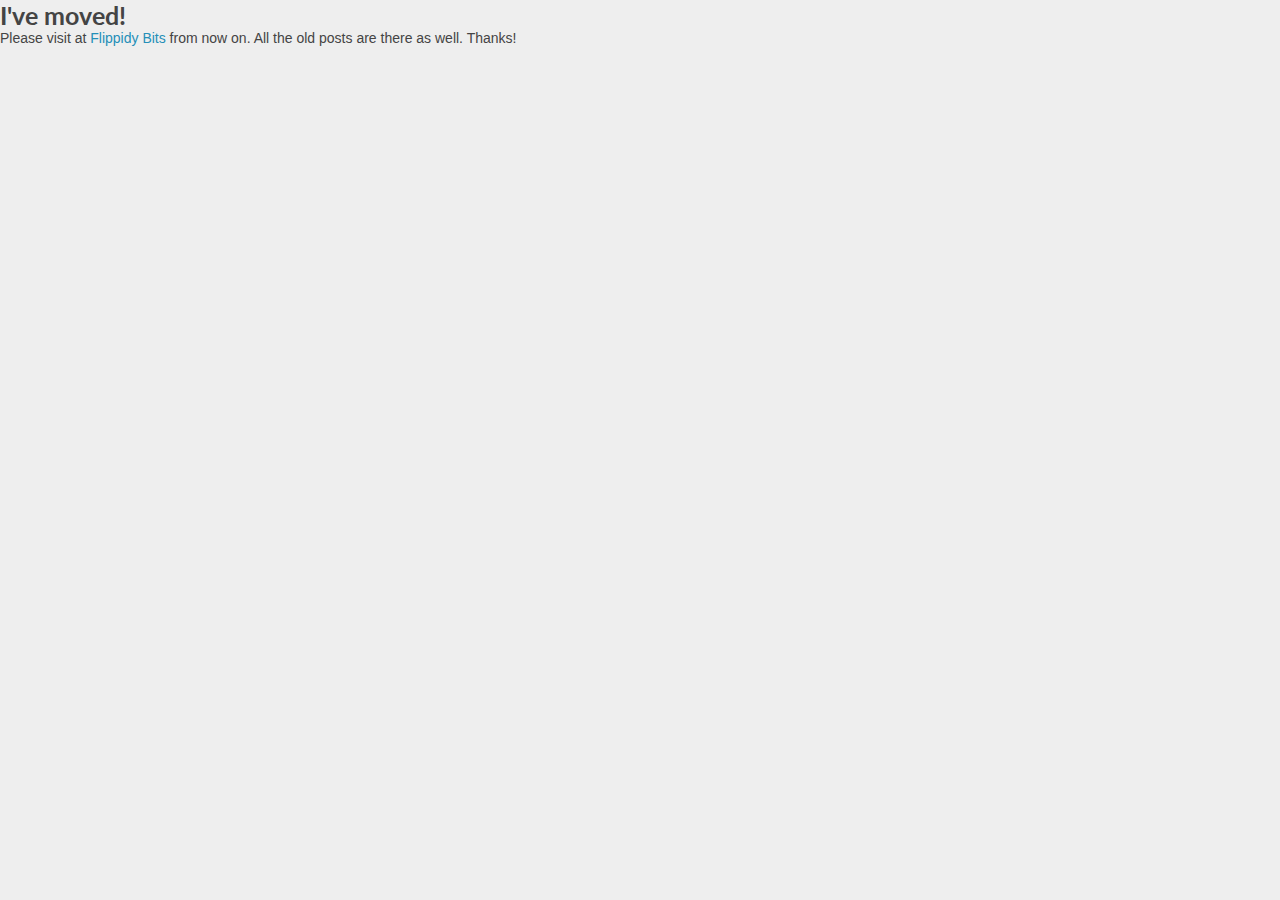
<file: index.html>
<!DOCTYPE HTML>
<html>
<head>
  <meta charset="utf-8">
  
  <title>Flippidy Bits</title>
  <meta name="author" content="Aaron Smith">
  
  
  <meta name="viewport" content="width=device-width, initial-scale=1, maximum-scale=1">

  
  <meta property="og:site_name" content="Flippidy Bits"/>

  
    <meta property="og:image" content="undefined"/>
  

  <link href="/favicon.png" rel="icon">
  <link rel="alternate" href="/atom.xml" title="Flippidy Bits" type="application/atom+xml">
  <link rel="stylesheet" href="/css/style.css" media="screen" type="text/css">
  <!--[if lt IE 9]><script src="//html5shiv.googlecode.com/svn/trunk/html5.js"></script><![endif]-->
  <script src="//ajax.googleapis.com/ajax/libs/jquery/1.8/jquery.min.js"></script>
  


</head>


<body>
  <h1>I've moved!</h1>
  <p>Please visit at <a href="http://flippidybits.com">Flippidy Bits</a> from now on. All the old posts are there as well. Thanks!</p>
</body>
</html>
</file>
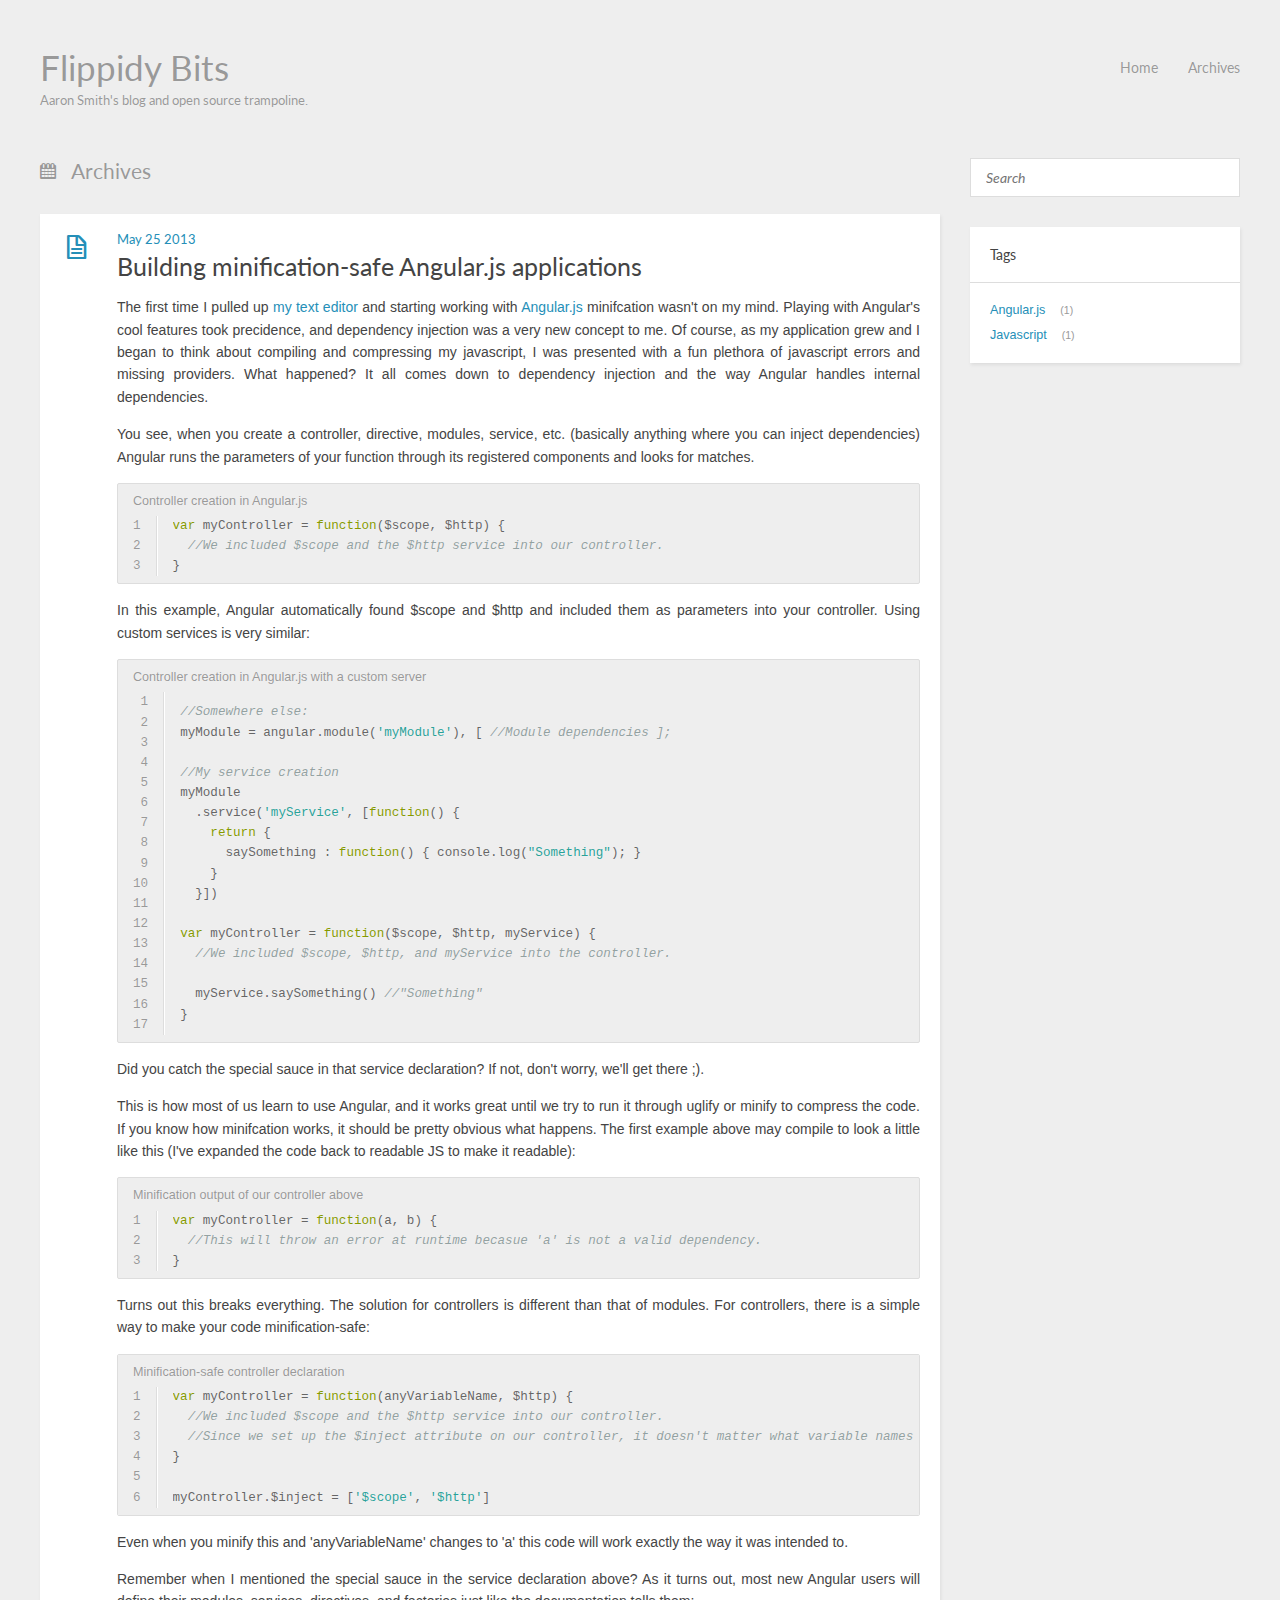
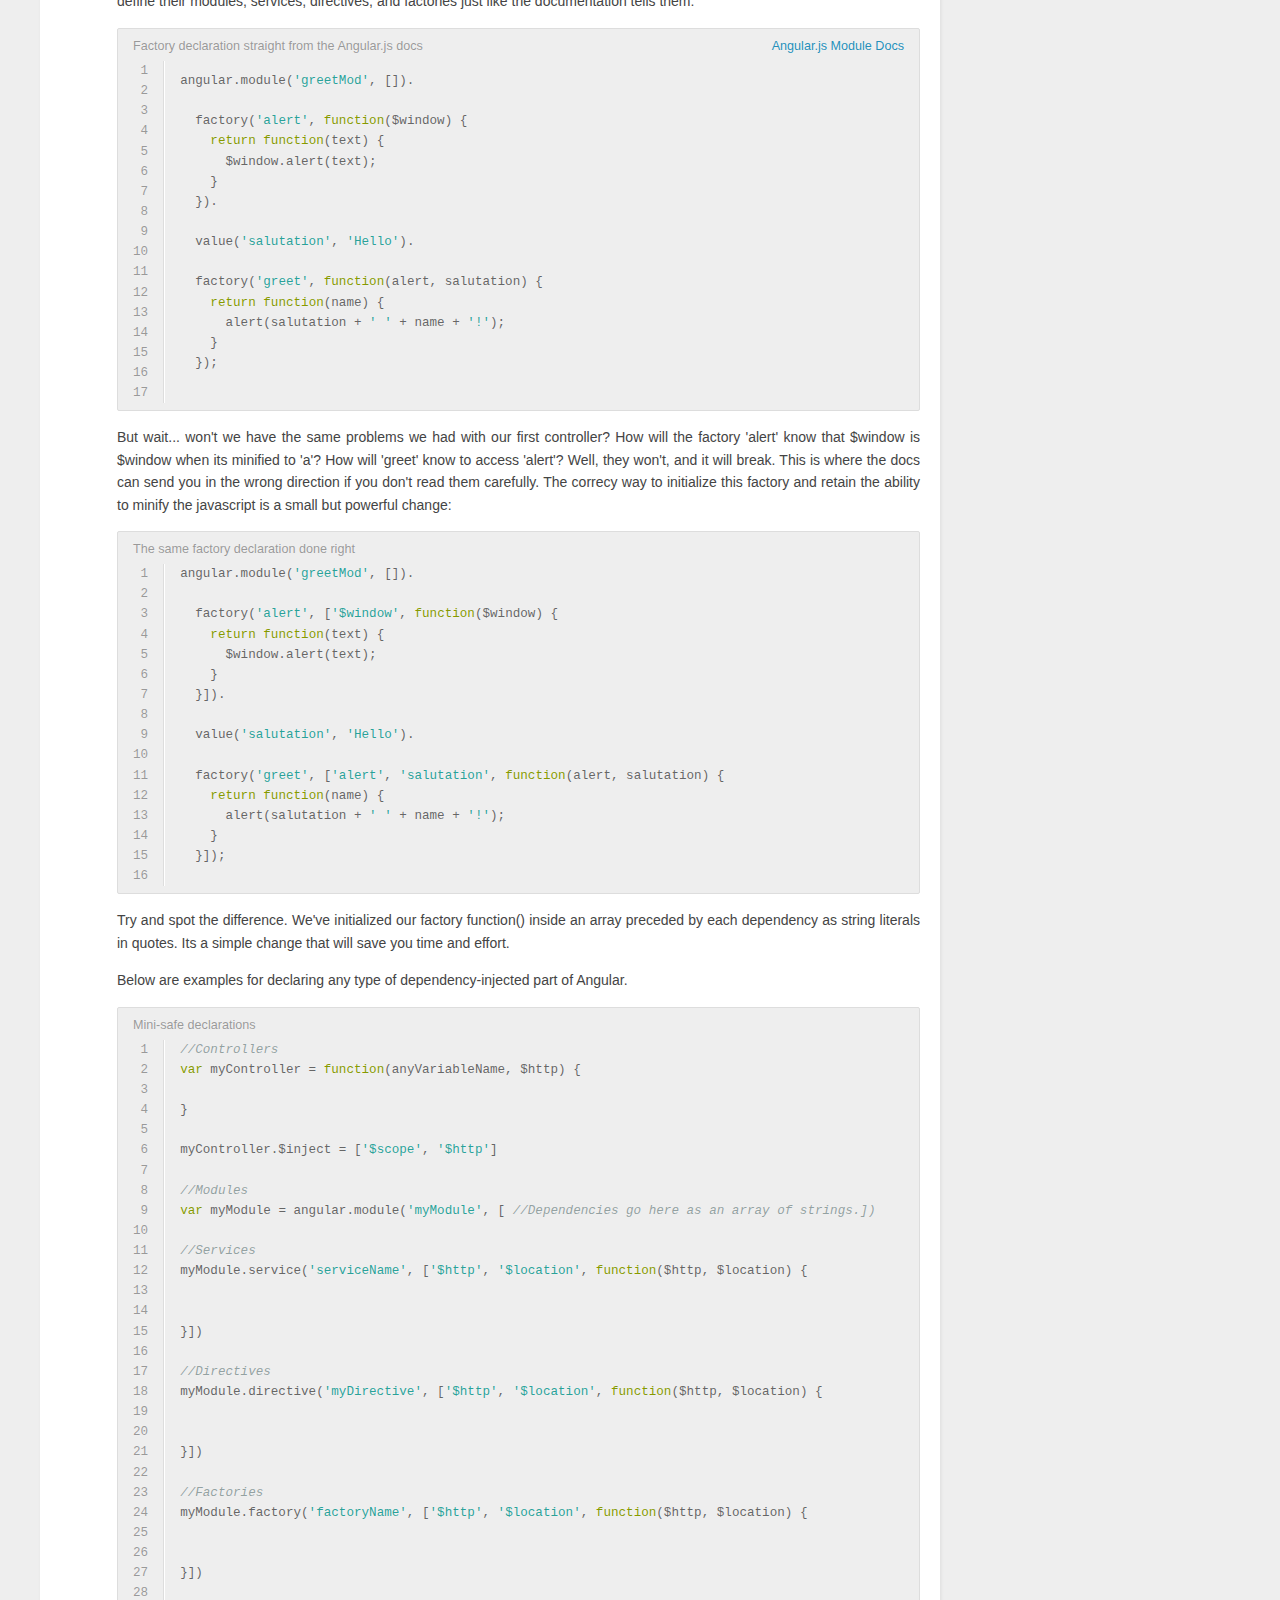
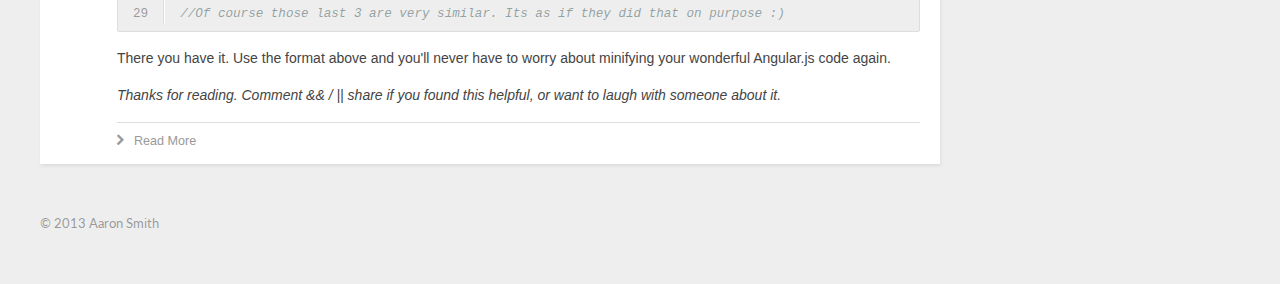
<file: archives/index.html>
<!DOCTYPE HTML>
<html>
<head>
  <meta charset="utf-8">
  
  <title>Archives | Flippidy Bits</title>
  <meta name="author" content="Aaron Smith">
  
  
  <meta name="viewport" content="width=device-width, initial-scale=1, maximum-scale=1">

  
  <meta property="og:site_name" content="Flippidy Bits"/>

  
    <meta property="og:image" content="undefined"/>
  

  <link href="/favicon.png" rel="icon">
  <link rel="alternate" href="/atom.xml" title="Flippidy Bits" type="application/atom+xml">
  <link rel="stylesheet" href="/css/style.css" media="screen" type="text/css">
  <!--[if lt IE 9]><script src="//html5shiv.googlecode.com/svn/trunk/html5.js"></script><![endif]-->
  <script src="//ajax.googleapis.com/ajax/libs/jquery/1.8/jquery.min.js"></script>
  
<script type="text/javascript">
  var _gaq = _gaq || [];
  _gaq.push(['_setAccount', 'UA-41228204-1']);
  _gaq.push(['_trackPageview']);

  (function() {
    var ga = document.createElement('script'); ga.type = 'text/javascript'; ga.async = true;
    ga.src = ('https:' == document.location.protocol ? 'https://ssl' : 'http://www') + '.google-analytics.com/ga.js';
    var s = document.getElementsByTagName('script')[0]; s.parentNode.insertBefore(ga, s);
  })();
</script>

</head>


<body>
  <header id="header" class="inner"><div class="alignleft">
  <h1><a href="/">Flippidy Bits</a></h1>
  <h2><a href="/">Aaron Smith's blog and open source trampoline.</a></h2>
</div>
<nav id="main-nav" class="alignright">
  <ul>
    
      <li><a href="/">Home</a></li>
    
      <li><a href="/archives">Archives</a></li>
    
  </ul>
  <div class="clearfix"></div>
</nav>
<div class="clearfix"></div></header>
  <div id="content" class="inner">
    <div id="main-col" class="alignleft"><div id="wrapper">
<h2 class="archive-title">Archives</h2>


  
    <article class="post">
  
  <div class="post-content">
    <header>
      
        <div class="icon"></div>
        <time datetime="2013-05-26T02:49:54.000Z"><a href="/2013/05/25/building-minification-safe-angular.js-applications/">May 25 2013</a></time>
      
      
  
    <h1 class="title"><a href="/2013/05/25/building-minification-safe-angular.js-applications/">Building minification-safe Angular.js applications</a></h1>
  

    </header>
    <div class="entry">
      
        <p>The first time I pulled up <a href="http://www.sublimetext.com/" title="Sublime Text 2 really is the best text editor out there (sorry vim).">my text editor</a> and starting working with <a href="http://www.angularjs.org" title="Really, a great framework.">Angular.js</a> minifcation wasn&#39;t on my mind. Playing with Angular&#39;s cool features took precidence, and dependency injection was a very new concept to me. Of course, as my application grew and I began to think about compiling and compressing my javascript, I was presented with a fun plethora of javascript errors and missing providers. What happened? It all comes down to dependency injection and the way Angular handles internal dependencies.  </p>
<p>You see, when you create a controller, directive, modules, service, etc. (basically anything where you can inject dependencies) Angular runs the parameters of your function through its registered components and looks for matches.</p>
<figure class="highlight lang-javascript"><figcaption><span>Controller creation in Angular.js </span></figcaption><table><tr><td class="gutter"><pre>1
2
3
</pre></td><td class="code"><pre><span class="keyword">var</span> myController = <span class="keyword">function</span>($scope, $http) {
  <span class="comment">//We included $scope and the $http service into our controller.</span>
}
</pre></td></tr></table></figure>

<p>In this example, Angular automatically found $scope and $http and included them as parameters into your controller. Using custom services is very similar:</p>
<figure class="highlight lang-javascript"><figcaption><span>Controller creation in Angular.js with a custom server </span></figcaption><table><tr><td class="gutter"><pre>1
2
3
4
5
6
7
8
9
10
11
12
13
14
15
16
17
</pre></td><td class="code"><pre>
<span class="comment">//Somewhere else:</span>
myModule = angular.module(<span class="string">'myModule'</span>), [ <span class="comment">//Module dependencies ];</span>

<span class="comment">//My service creation</span>
myModule
  .service(<span class="string">'myService'</span>, [<span class="keyword">function</span>() {
    <span class="keyword">return</span> {
      saySomething : <span class="keyword">function</span>() { console.log(<span class="string">"Something"</span>); }
    }
  }])

<span class="keyword">var</span> myController = <span class="keyword">function</span>($scope, $http, myService) {
  <span class="comment">//We included $scope, $http, and myService into the controller.</span>

  myService.saySomething() <span class="comment">//"Something"</span>
}
</pre></td></tr></table></figure>

<p>Did you catch the special sauce in that service declaration? If not, don&#39;t worry, we&#39;ll get there ;).  </p>
<p>This is how most of us learn to use Angular, and it works great until we try to run it through uglify or minify to compress the code. If you know how minifcation works, it should be pretty obvious what happens. The first example above may compile to look a little like this (I&#39;ve expanded the code back to readable JS to make it readable):</p>
<figure class="highlight lang-javascript"><figcaption><span>Minification output of our controller above </span></figcaption><table><tr><td class="gutter"><pre>1
2
3
</pre></td><td class="code"><pre><span class="keyword">var</span> myController = <span class="keyword">function</span>(a, b) {
  <span class="comment">//This will throw an error at runtime becasue 'a' is not a valid dependency.</span>
}
</pre></td></tr></table></figure>

<p>Turns out this breaks everything. The solution for controllers is different than that of modules. For controllers, there is a simple way to make your code minification-safe:</p>
<figure class="highlight lang-javascript"><figcaption><span>Minification-safe controller declaration </span></figcaption><table><tr><td class="gutter"><pre>1
2
3
4
5
6
</pre></td><td class="code"><pre><span class="keyword">var</span> myController = <span class="keyword">function</span>(anyVariableName, $http) {
  <span class="comment">//We included $scope and the $http service into our controller.</span>
  <span class="comment">//Since we set up the $inject attribute on our controller, it doesn't matter what variable names we use.</span>
}

myController.$inject = [<span class="string">'$scope'</span>, <span class="string">'$http'</span>]
</pre></td></tr></table></figure>

<p>Even when you minify this and &#39;anyVariableName&#39; changes to &#39;a&#39; this code will work exactly the way it was intended to.  </p>
<p>Remember when I mentioned the special sauce in the service declaration above? As it turns out, most new Angular users will define their modules, services, directives, and factories just like the documentation tells them:</p>
<figure class="highlight lang-javascript"><figcaption><span>Factory declaration straight from the Angular.js docs </span><a href="http://docs.angularjs.org/guide/module">Angular.js Module Docs</a></figcaption><table><tr><td class="gutter"><pre>1
2
3
4
5
6
7
8
9
10
11
12
13
14
15
16
17
</pre></td><td class="code"><pre>
angular.module(<span class="string">'greetMod'</span>, []).
 
  factory(<span class="string">'alert'</span>, <span class="keyword">function</span>($window) {
    <span class="keyword">return</span> <span class="keyword">function</span>(text) {
      $window.alert(text);
    }
  }).
 
  value(<span class="string">'salutation'</span>, <span class="string">'Hello'</span>).
 
  factory(<span class="string">'greet'</span>, <span class="keyword">function</span>(alert, salutation) {
    <span class="keyword">return</span> <span class="keyword">function</span>(name) {
      alert(salutation + <span class="string">' '</span> + name + <span class="string">'!'</span>);
    }
  });

</pre></td></tr></table></figure>

<p>But wait... won&#39;t we have the same problems we had with our first controller? How will the factory &#39;alert&#39; know that $window is $window when its minified to &#39;a&#39;? How will &#39;greet&#39; know to access &#39;alert&#39;? Well, they won&#39;t, and it will break. This is where the docs can send you in the wrong direction if you don&#39;t read them carefully. The correcy way to initialize this factory and retain the ability to minify the javascript is a small but powerful change:</p>
<figure class="highlight lang-javascript"><figcaption><span>The same factory declaration done right </span></figcaption><table><tr><td class="gutter"><pre>1
2
3
4
5
6
7
8
9
10
11
12
13
14
15
16
</pre></td><td class="code"><pre>angular.module(<span class="string">'greetMod'</span>, []).
 
  factory(<span class="string">'alert'</span>, [<span class="string">'$window'</span>, <span class="keyword">function</span>($window) {
    <span class="keyword">return</span> <span class="keyword">function</span>(text) {
      $window.alert(text);
    }
  }]).
 
  value(<span class="string">'salutation'</span>, <span class="string">'Hello'</span>).
 
  factory(<span class="string">'greet'</span>, [<span class="string">'alert'</span>, <span class="string">'salutation'</span>, <span class="keyword">function</span>(alert, salutation) {
    <span class="keyword">return</span> <span class="keyword">function</span>(name) {
      alert(salutation + <span class="string">' '</span> + name + <span class="string">'!'</span>);
    }
  }]);

</pre></td></tr></table></figure>

<p>Try and spot the difference. We&#39;ve initialized our factory function() inside an array preceded by each dependency as string literals in quotes. Its a simple change that will save you time and effort.  </p>
<p>Below are examples for declaring any type of dependency-injected part of Angular.</p>
<figure class="highlight lang-javascript"><figcaption><span>Mini-safe declarations </span></figcaption><table><tr><td class="gutter"><pre>1
2
3
4
5
6
7
8
9
10
11
12
13
14
15
16
17
18
19
20
21
22
23
24
25
26
27
28
29
</pre></td><td class="code"><pre><span class="comment">//Controllers</span>
<span class="keyword">var</span> myController = <span class="keyword">function</span>(anyVariableName, $http) {
  
}

myController.$inject = [<span class="string">'$scope'</span>, <span class="string">'$http'</span>]

<span class="comment">//Modules</span>
<span class="keyword">var</span> myModule = angular.module(<span class="string">'myModule'</span>, [ <span class="comment">//Dependencies go here as an array of strings.])</span>

<span class="comment">//Services</span>
myModule.service(<span class="string">'serviceName'</span>, [<span class="string">'$http'</span>, <span class="string">'$location'</span>, <span class="keyword">function</span>($http, $location) {
  

}])

<span class="comment">//Directives</span>
myModule.directive(<span class="string">'myDirective'</span>, [<span class="string">'$http'</span>, <span class="string">'$location'</span>, <span class="keyword">function</span>($http, $location) {
  

}])

<span class="comment">//Factories</span>
myModule.factory(<span class="string">'factoryName'</span>, [<span class="string">'$http'</span>, <span class="string">'$location'</span>, <span class="keyword">function</span>($http, $location) {
  

}])

<span class="comment">//Of course those last 3 are very similar. Its as if they did that on purpose :)</span>
</pre></td></tr></table></figure>

<p>There you have it. Use the format above and you&#39;ll never have to worry about minifying your wonderful Angular.js code again.</p>
<p><i>Thanks for reading. Comment &amp;&amp; / || share if you found this helpful, or want to laugh with someone about it.</i></p>

      
    </div>
    <footer>
      
        
          <div class="alignleft">
            <a href="/2013/05/25/building-minification-safe-angular.js-applications/#more" class="more-link">Read More</a>
          </div>
        
        
      
      <div class="clearfix"></div>
    </footer>
  </div>
</article>


  

  <nav id="pagination">
  
  
  <div class="clearfix"></div>
</nav>
</div></div>
    <aside id="sidebar" class="alignright">
  <div class="search">
  <form action="//google.com/search" method="get" accept-charset="utf-8">
    <input type="search" name="q" results="0" placeholder="Search">
    <input type="hidden" name="q" value="site:yoursite.com">
  </form>
</div>

  

  
<div class="widget tag">
  <h3 class="title">Tags</h3>
  <ul class="entry">
  
    <li><a href="/tags/Angular.js/">Angular.js</a><small>1</small></li>
  
    <li><a href="/tags/Javascript/">Javascript</a><small>1</small></li>
  
  </ul>
</div>


  

</aside>
    <div class="clearfix"></div>
  </div>
  <footer id="footer" class="inner"><div class="alignleft">
  
  &copy; 2013 Aaron Smith
  
</div>
<div class="clearfix"></div></footer>
  <script src="/js/jquery.imagesloaded.min.js"></script>
<script src="/js/gallery.js"></script>


<script type="text/javascript">
var disqus_shortname = 'flippidybits';

(function(){
  var dsq = document.createElement('script');
  dsq.type = 'text/javascript';
  dsq.async = true;
  dsq.src = '//' + disqus_shortname + '.disqus.com/count.js';
  (document.getElementsByTagName('head')[0] || document.getElementsByTagName('body')[0]).appendChild(dsq);
}());
</script>



<link rel="stylesheet" href="/fancybox/jquery.fancybox.css" media="screen" type="text/css">
<script src="/fancybox/jquery.fancybox.pack.js"></script>
<script type="text/javascript">
(function($){
  $('.fancybox').fancybox();
})(jQuery);
</script>

</body>
</html>
</file>
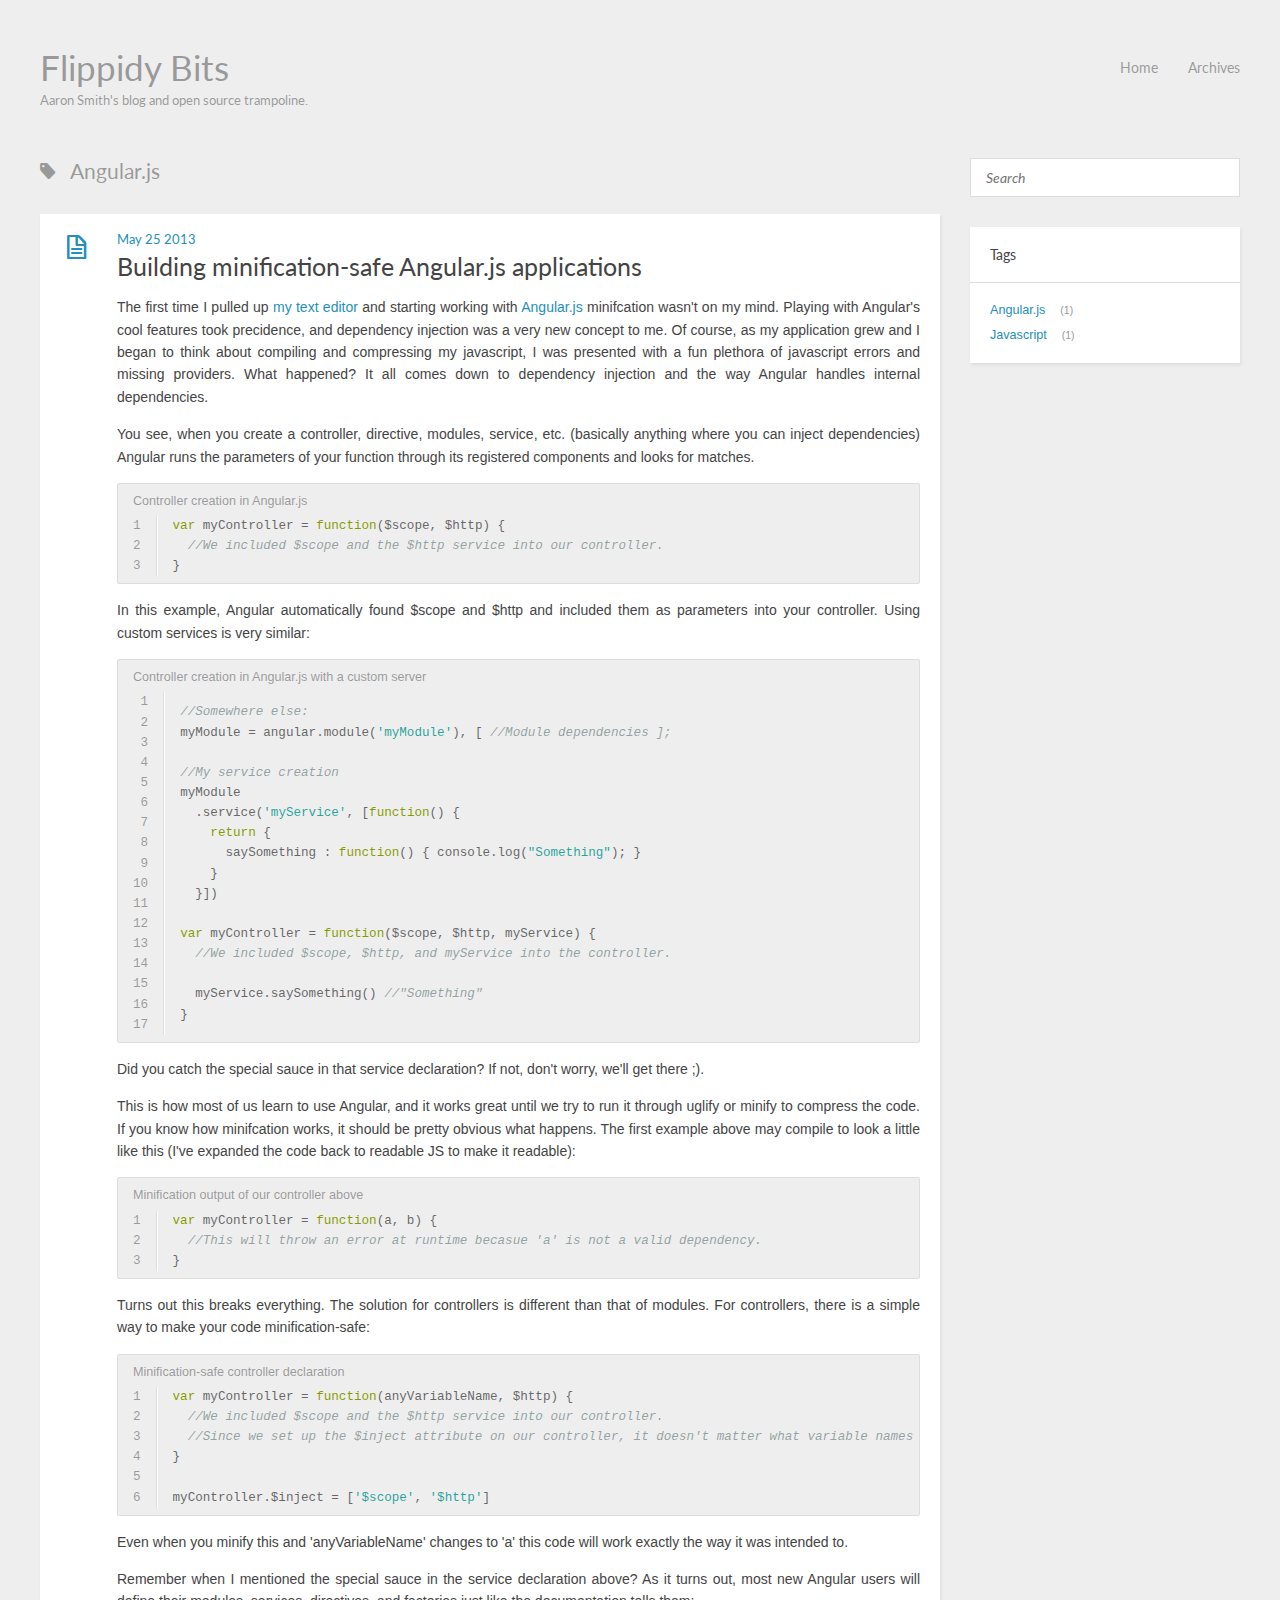
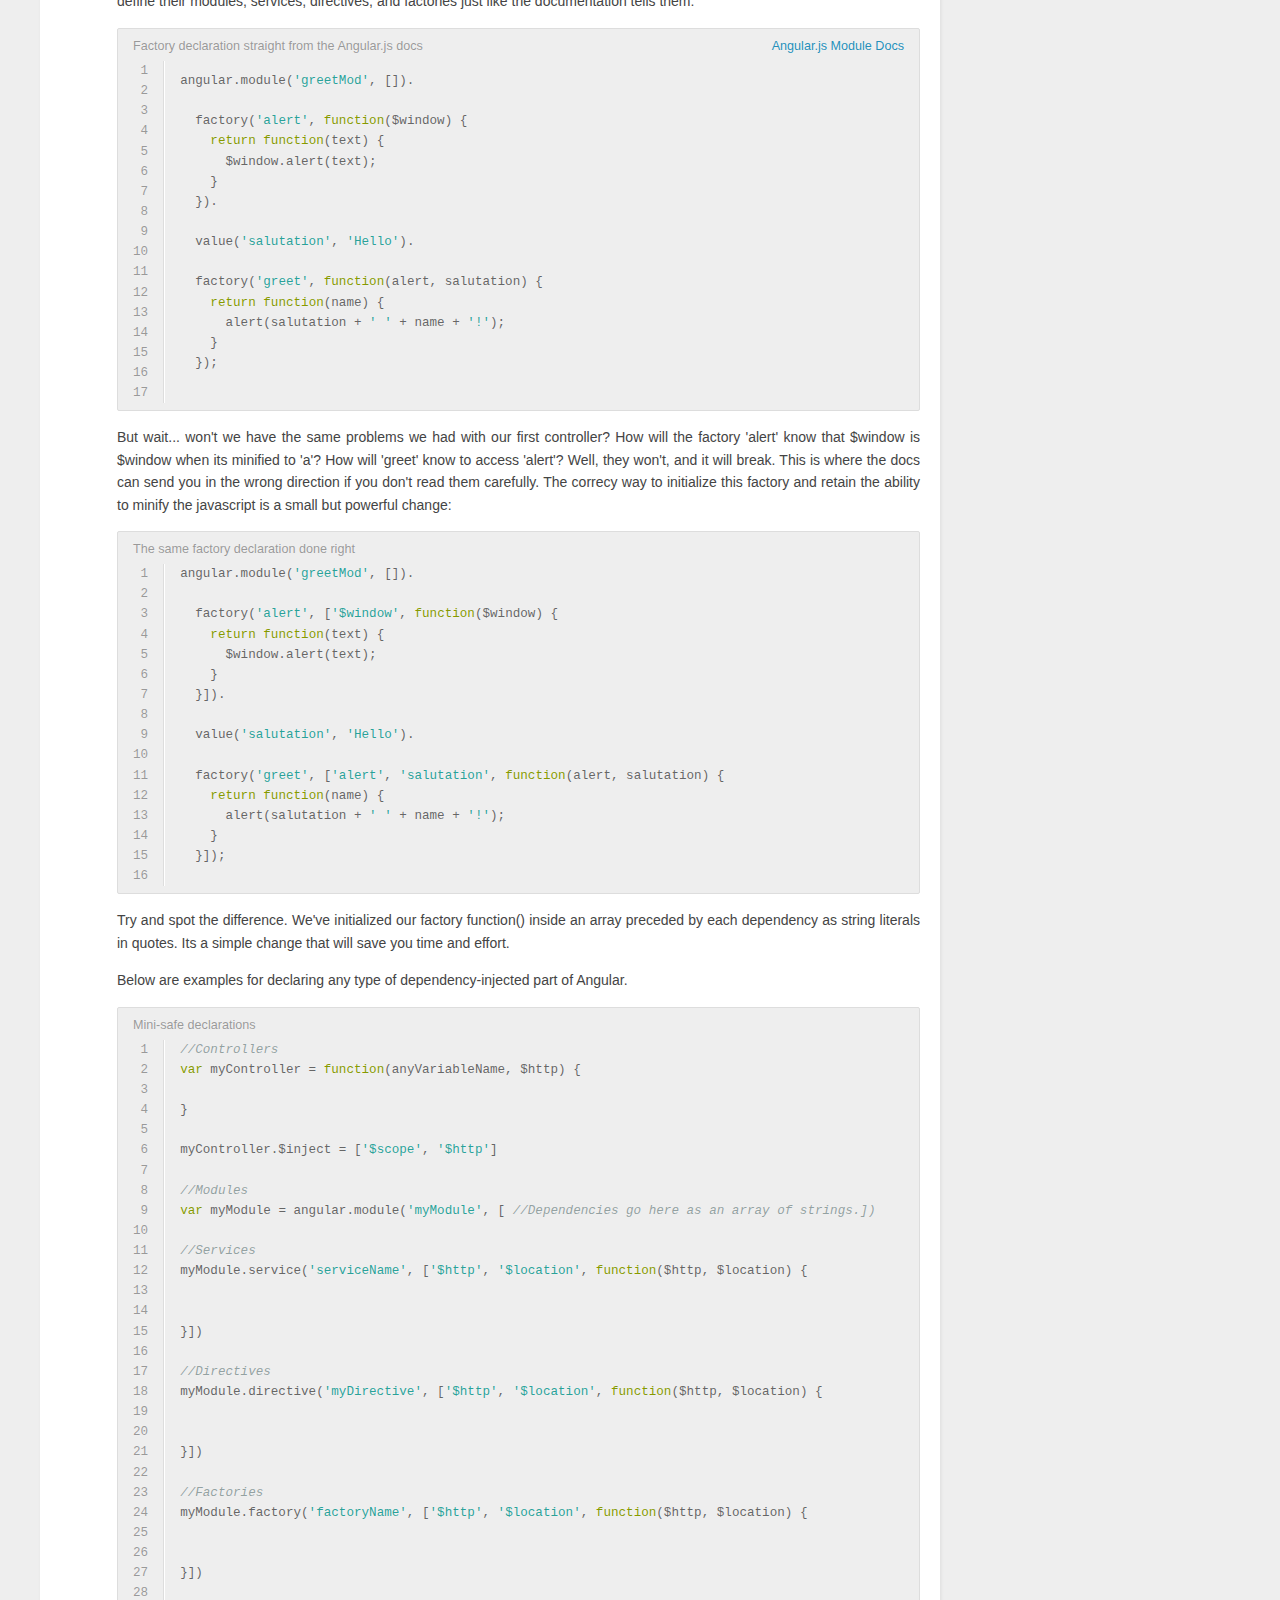
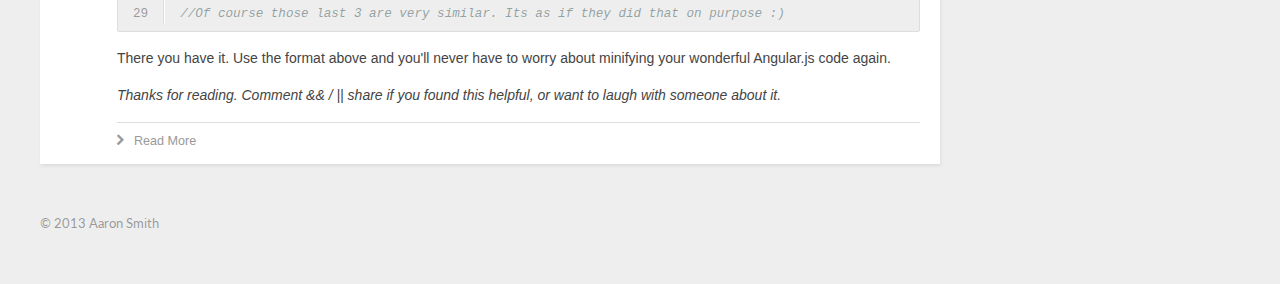
<file: tags/Angular.js/index.html>
<!DOCTYPE HTML>
<html>
<head>
  <meta charset="utf-8">
  
  <title>Angular.js | Flippidy Bits</title>
  <meta name="author" content="Aaron Smith">
  
  
  <meta name="viewport" content="width=device-width, initial-scale=1, maximum-scale=1">

  
  <meta property="og:site_name" content="Flippidy Bits"/>

  
    <meta property="og:image" content="undefined"/>
  

  <link href="/favicon.png" rel="icon">
  <link rel="alternate" href="/atom.xml" title="Flippidy Bits" type="application/atom+xml">
  <link rel="stylesheet" href="/css/style.css" media="screen" type="text/css">
  <!--[if lt IE 9]><script src="//html5shiv.googlecode.com/svn/trunk/html5.js"></script><![endif]-->
  <script src="//ajax.googleapis.com/ajax/libs/jquery/1.8/jquery.min.js"></script>
  
<script type="text/javascript">
  var _gaq = _gaq || [];
  _gaq.push(['_setAccount', 'UA-41228204-1']);
  _gaq.push(['_trackPageview']);

  (function() {
    var ga = document.createElement('script'); ga.type = 'text/javascript'; ga.async = true;
    ga.src = ('https:' == document.location.protocol ? 'https://ssl' : 'http://www') + '.google-analytics.com/ga.js';
    var s = document.getElementsByTagName('script')[0]; s.parentNode.insertBefore(ga, s);
  })();
</script>

</head>


<body>
  <header id="header" class="inner"><div class="alignleft">
  <h1><a href="/">Flippidy Bits</a></h1>
  <h2><a href="/">Aaron Smith's blog and open source trampoline.</a></h2>
</div>
<nav id="main-nav" class="alignright">
  <ul>
    
      <li><a href="/">Home</a></li>
    
      <li><a href="/archives">Archives</a></li>
    
  </ul>
  <div class="clearfix"></div>
</nav>
<div class="clearfix"></div></header>
  <div id="content" class="inner">
    <div id="main-col" class="alignleft"><div id="wrapper">
<h2 class="archive-title tag">Angular.js</h2>


  
    <article class="post">
  
  <div class="post-content">
    <header>
      
        <div class="icon"></div>
        <time datetime="2013-05-26T02:49:54.000Z"><a href="/2013/05/25/building-minification-safe-angular.js-applications/">May 25 2013</a></time>
      
      
  
    <h1 class="title"><a href="/2013/05/25/building-minification-safe-angular.js-applications/">Building minification-safe Angular.js applications</a></h1>
  

    </header>
    <div class="entry">
      
        <p>The first time I pulled up <a href="http://www.sublimetext.com/" title="Sublime Text 2 really is the best text editor out there (sorry vim).">my text editor</a> and starting working with <a href="http://www.angularjs.org" title="Really, a great framework.">Angular.js</a> minifcation wasn&#39;t on my mind. Playing with Angular&#39;s cool features took precidence, and dependency injection was a very new concept to me. Of course, as my application grew and I began to think about compiling and compressing my javascript, I was presented with a fun plethora of javascript errors and missing providers. What happened? It all comes down to dependency injection and the way Angular handles internal dependencies.  </p>
<p>You see, when you create a controller, directive, modules, service, etc. (basically anything where you can inject dependencies) Angular runs the parameters of your function through its registered components and looks for matches.</p>
<figure class="highlight lang-javascript"><figcaption><span>Controller creation in Angular.js </span></figcaption><table><tr><td class="gutter"><pre>1
2
3
</pre></td><td class="code"><pre><span class="keyword">var</span> myController = <span class="keyword">function</span>($scope, $http) {
  <span class="comment">//We included $scope and the $http service into our controller.</span>
}
</pre></td></tr></table></figure>

<p>In this example, Angular automatically found $scope and $http and included them as parameters into your controller. Using custom services is very similar:</p>
<figure class="highlight lang-javascript"><figcaption><span>Controller creation in Angular.js with a custom server </span></figcaption><table><tr><td class="gutter"><pre>1
2
3
4
5
6
7
8
9
10
11
12
13
14
15
16
17
</pre></td><td class="code"><pre>
<span class="comment">//Somewhere else:</span>
myModule = angular.module(<span class="string">'myModule'</span>), [ <span class="comment">//Module dependencies ];</span>

<span class="comment">//My service creation</span>
myModule
  .service(<span class="string">'myService'</span>, [<span class="keyword">function</span>() {
    <span class="keyword">return</span> {
      saySomething : <span class="keyword">function</span>() { console.log(<span class="string">"Something"</span>); }
    }
  }])

<span class="keyword">var</span> myController = <span class="keyword">function</span>($scope, $http, myService) {
  <span class="comment">//We included $scope, $http, and myService into the controller.</span>

  myService.saySomething() <span class="comment">//"Something"</span>
}
</pre></td></tr></table></figure>

<p>Did you catch the special sauce in that service declaration? If not, don&#39;t worry, we&#39;ll get there ;).  </p>
<p>This is how most of us learn to use Angular, and it works great until we try to run it through uglify or minify to compress the code. If you know how minifcation works, it should be pretty obvious what happens. The first example above may compile to look a little like this (I&#39;ve expanded the code back to readable JS to make it readable):</p>
<figure class="highlight lang-javascript"><figcaption><span>Minification output of our controller above </span></figcaption><table><tr><td class="gutter"><pre>1
2
3
</pre></td><td class="code"><pre><span class="keyword">var</span> myController = <span class="keyword">function</span>(a, b) {
  <span class="comment">//This will throw an error at runtime becasue 'a' is not a valid dependency.</span>
}
</pre></td></tr></table></figure>

<p>Turns out this breaks everything. The solution for controllers is different than that of modules. For controllers, there is a simple way to make your code minification-safe:</p>
<figure class="highlight lang-javascript"><figcaption><span>Minification-safe controller declaration </span></figcaption><table><tr><td class="gutter"><pre>1
2
3
4
5
6
</pre></td><td class="code"><pre><span class="keyword">var</span> myController = <span class="keyword">function</span>(anyVariableName, $http) {
  <span class="comment">//We included $scope and the $http service into our controller.</span>
  <span class="comment">//Since we set up the $inject attribute on our controller, it doesn't matter what variable names we use.</span>
}

myController.$inject = [<span class="string">'$scope'</span>, <span class="string">'$http'</span>]
</pre></td></tr></table></figure>

<p>Even when you minify this and &#39;anyVariableName&#39; changes to &#39;a&#39; this code will work exactly the way it was intended to.  </p>
<p>Remember when I mentioned the special sauce in the service declaration above? As it turns out, most new Angular users will define their modules, services, directives, and factories just like the documentation tells them:</p>
<figure class="highlight lang-javascript"><figcaption><span>Factory declaration straight from the Angular.js docs </span><a href="http://docs.angularjs.org/guide/module">Angular.js Module Docs</a></figcaption><table><tr><td class="gutter"><pre>1
2
3
4
5
6
7
8
9
10
11
12
13
14
15
16
17
</pre></td><td class="code"><pre>
angular.module(<span class="string">'greetMod'</span>, []).
 
  factory(<span class="string">'alert'</span>, <span class="keyword">function</span>($window) {
    <span class="keyword">return</span> <span class="keyword">function</span>(text) {
      $window.alert(text);
    }
  }).
 
  value(<span class="string">'salutation'</span>, <span class="string">'Hello'</span>).
 
  factory(<span class="string">'greet'</span>, <span class="keyword">function</span>(alert, salutation) {
    <span class="keyword">return</span> <span class="keyword">function</span>(name) {
      alert(salutation + <span class="string">' '</span> + name + <span class="string">'!'</span>);
    }
  });

</pre></td></tr></table></figure>

<p>But wait... won&#39;t we have the same problems we had with our first controller? How will the factory &#39;alert&#39; know that $window is $window when its minified to &#39;a&#39;? How will &#39;greet&#39; know to access &#39;alert&#39;? Well, they won&#39;t, and it will break. This is where the docs can send you in the wrong direction if you don&#39;t read them carefully. The correcy way to initialize this factory and retain the ability to minify the javascript is a small but powerful change:</p>
<figure class="highlight lang-javascript"><figcaption><span>The same factory declaration done right </span></figcaption><table><tr><td class="gutter"><pre>1
2
3
4
5
6
7
8
9
10
11
12
13
14
15
16
</pre></td><td class="code"><pre>angular.module(<span class="string">'greetMod'</span>, []).
 
  factory(<span class="string">'alert'</span>, [<span class="string">'$window'</span>, <span class="keyword">function</span>($window) {
    <span class="keyword">return</span> <span class="keyword">function</span>(text) {
      $window.alert(text);
    }
  }]).
 
  value(<span class="string">'salutation'</span>, <span class="string">'Hello'</span>).
 
  factory(<span class="string">'greet'</span>, [<span class="string">'alert'</span>, <span class="string">'salutation'</span>, <span class="keyword">function</span>(alert, salutation) {
    <span class="keyword">return</span> <span class="keyword">function</span>(name) {
      alert(salutation + <span class="string">' '</span> + name + <span class="string">'!'</span>);
    }
  }]);

</pre></td></tr></table></figure>

<p>Try and spot the difference. We&#39;ve initialized our factory function() inside an array preceded by each dependency as string literals in quotes. Its a simple change that will save you time and effort.  </p>
<p>Below are examples for declaring any type of dependency-injected part of Angular.</p>
<figure class="highlight lang-javascript"><figcaption><span>Mini-safe declarations </span></figcaption><table><tr><td class="gutter"><pre>1
2
3
4
5
6
7
8
9
10
11
12
13
14
15
16
17
18
19
20
21
22
23
24
25
26
27
28
29
</pre></td><td class="code"><pre><span class="comment">//Controllers</span>
<span class="keyword">var</span> myController = <span class="keyword">function</span>(anyVariableName, $http) {
  
}

myController.$inject = [<span class="string">'$scope'</span>, <span class="string">'$http'</span>]

<span class="comment">//Modules</span>
<span class="keyword">var</span> myModule = angular.module(<span class="string">'myModule'</span>, [ <span class="comment">//Dependencies go here as an array of strings.])</span>

<span class="comment">//Services</span>
myModule.service(<span class="string">'serviceName'</span>, [<span class="string">'$http'</span>, <span class="string">'$location'</span>, <span class="keyword">function</span>($http, $location) {
  

}])

<span class="comment">//Directives</span>
myModule.directive(<span class="string">'myDirective'</span>, [<span class="string">'$http'</span>, <span class="string">'$location'</span>, <span class="keyword">function</span>($http, $location) {
  

}])

<span class="comment">//Factories</span>
myModule.factory(<span class="string">'factoryName'</span>, [<span class="string">'$http'</span>, <span class="string">'$location'</span>, <span class="keyword">function</span>($http, $location) {
  

}])

<span class="comment">//Of course those last 3 are very similar. Its as if they did that on purpose :)</span>
</pre></td></tr></table></figure>

<p>There you have it. Use the format above and you&#39;ll never have to worry about minifying your wonderful Angular.js code again.</p>
<p><i>Thanks for reading. Comment &amp;&amp; / || share if you found this helpful, or want to laugh with someone about it.</i></p>

      
    </div>
    <footer>
      
        
          <div class="alignleft">
            <a href="/2013/05/25/building-minification-safe-angular.js-applications/#more" class="more-link">Read More</a>
          </div>
        
        
      
      <div class="clearfix"></div>
    </footer>
  </div>
</article>


  

  <nav id="pagination">
  
  
  <div class="clearfix"></div>
</nav>
</div></div>
    <aside id="sidebar" class="alignright">
  <div class="search">
  <form action="//google.com/search" method="get" accept-charset="utf-8">
    <input type="search" name="q" results="0" placeholder="Search">
    <input type="hidden" name="q" value="site:yoursite.com">
  </form>
</div>

  

  
<div class="widget tag">
  <h3 class="title">Tags</h3>
  <ul class="entry">
  
    <li><a href="/tags/Angular.js/">Angular.js</a><small>1</small></li>
  
    <li><a href="/tags/Javascript/">Javascript</a><small>1</small></li>
  
  </ul>
</div>


  

</aside>
    <div class="clearfix"></div>
  </div>
  <footer id="footer" class="inner"><div class="alignleft">
  
  &copy; 2013 Aaron Smith
  
</div>
<div class="clearfix"></div></footer>
  <script src="/js/jquery.imagesloaded.min.js"></script>
<script src="/js/gallery.js"></script>


<script type="text/javascript">
var disqus_shortname = 'flippidybits';

(function(){
  var dsq = document.createElement('script');
  dsq.type = 'text/javascript';
  dsq.async = true;
  dsq.src = '//' + disqus_shortname + '.disqus.com/count.js';
  (document.getElementsByTagName('head')[0] || document.getElementsByTagName('body')[0]).appendChild(dsq);
}());
</script>



<link rel="stylesheet" href="/fancybox/jquery.fancybox.css" media="screen" type="text/css">
<script src="/fancybox/jquery.fancybox.pack.js"></script>
<script type="text/javascript">
(function($){
  $('.fancybox').fancybox();
})(jQuery);
</script>

</body>
</html>
</file>
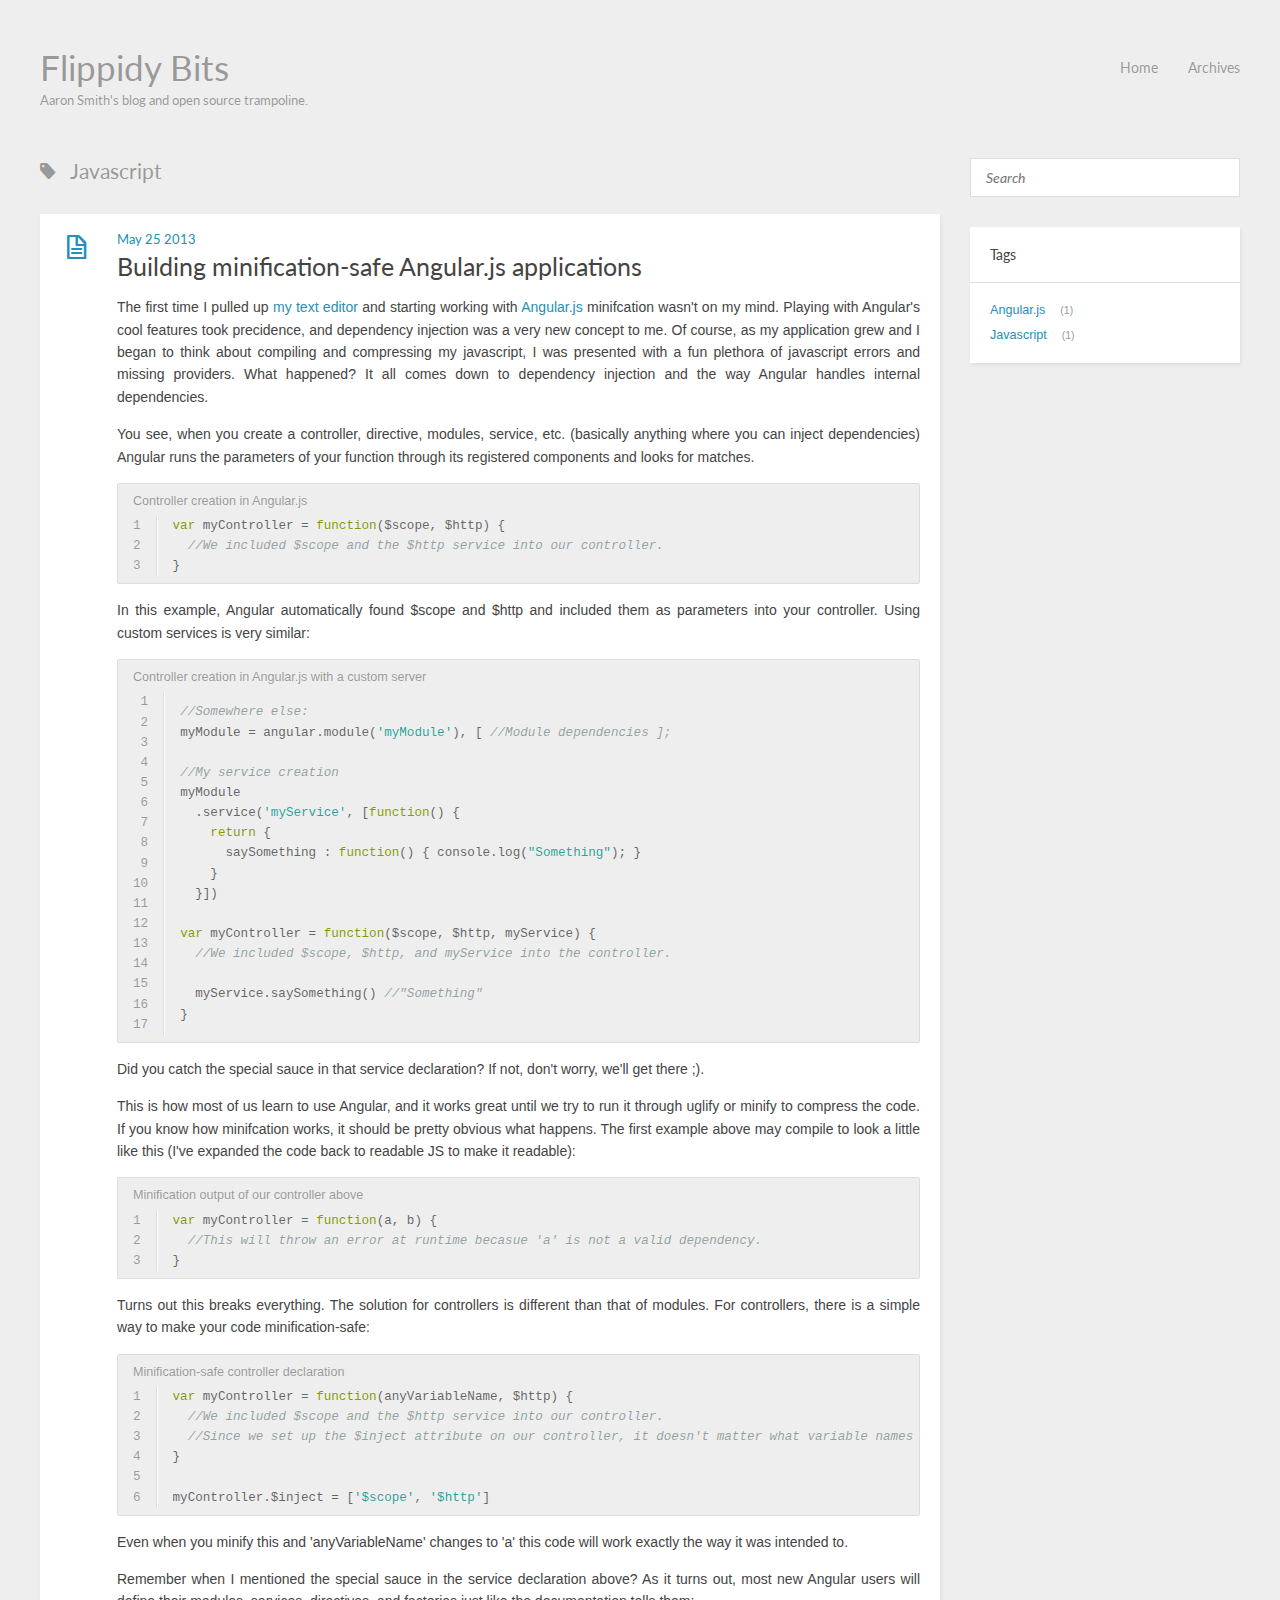
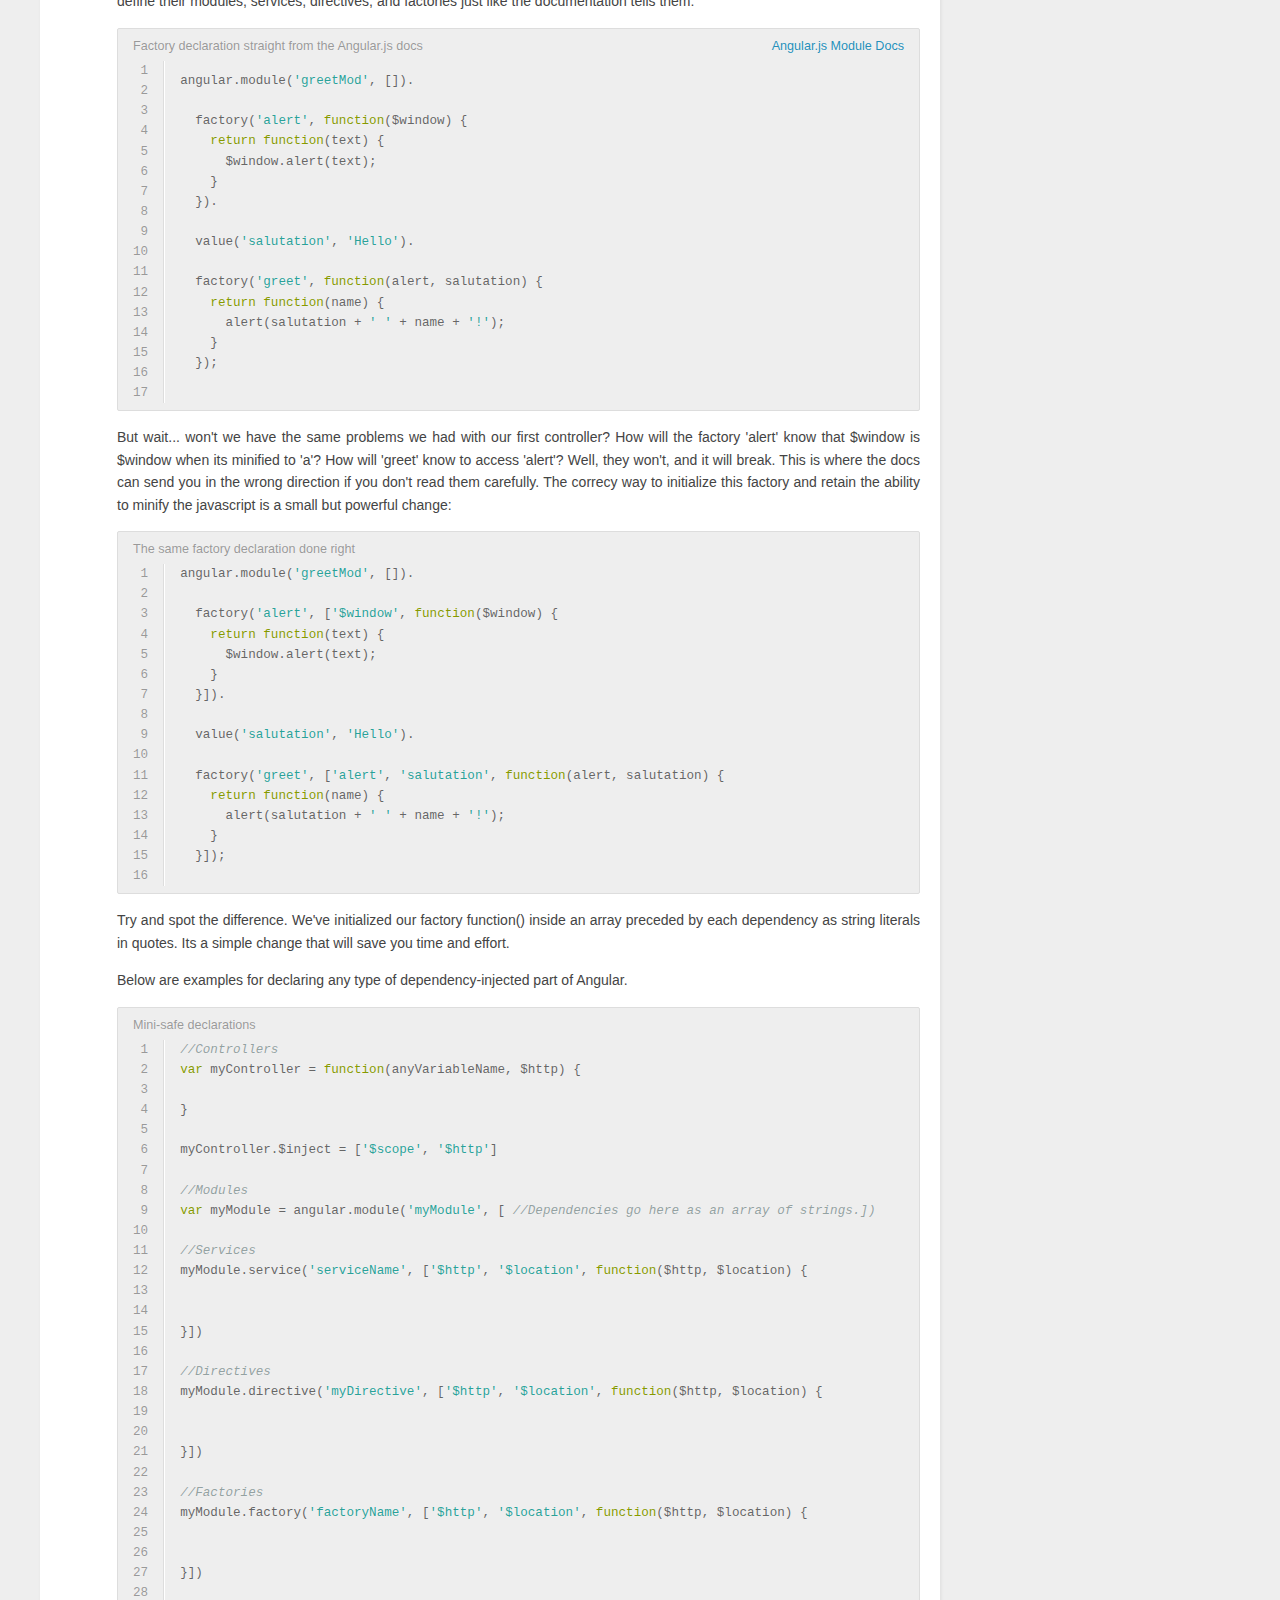
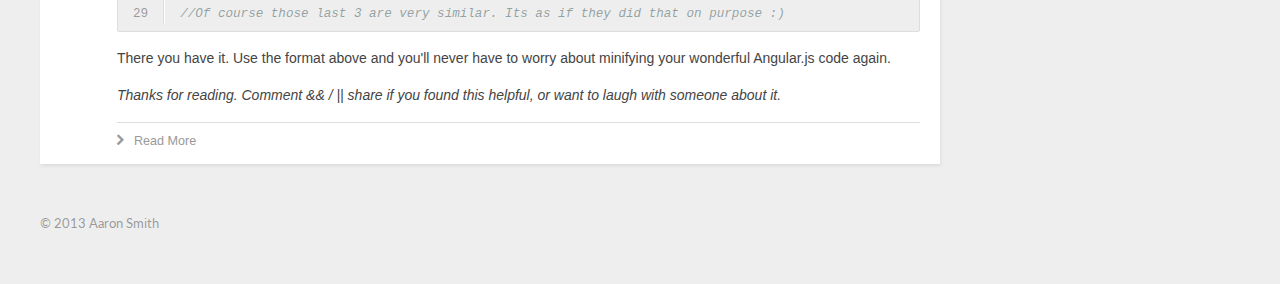
<file: tags/Javascript/index.html>
<!DOCTYPE HTML>
<html>
<head>
  <meta charset="utf-8">
  
  <title>Javascript | Flippidy Bits</title>
  <meta name="author" content="Aaron Smith">
  
  
  <meta name="viewport" content="width=device-width, initial-scale=1, maximum-scale=1">

  
  <meta property="og:site_name" content="Flippidy Bits"/>

  
    <meta property="og:image" content="undefined"/>
  

  <link href="/favicon.png" rel="icon">
  <link rel="alternate" href="/atom.xml" title="Flippidy Bits" type="application/atom+xml">
  <link rel="stylesheet" href="/css/style.css" media="screen" type="text/css">
  <!--[if lt IE 9]><script src="//html5shiv.googlecode.com/svn/trunk/html5.js"></script><![endif]-->
  <script src="//ajax.googleapis.com/ajax/libs/jquery/1.8/jquery.min.js"></script>
  
<script type="text/javascript">
  var _gaq = _gaq || [];
  _gaq.push(['_setAccount', 'UA-41228204-1']);
  _gaq.push(['_trackPageview']);

  (function() {
    var ga = document.createElement('script'); ga.type = 'text/javascript'; ga.async = true;
    ga.src = ('https:' == document.location.protocol ? 'https://ssl' : 'http://www') + '.google-analytics.com/ga.js';
    var s = document.getElementsByTagName('script')[0]; s.parentNode.insertBefore(ga, s);
  })();
</script>

</head>


<body>
  <header id="header" class="inner"><div class="alignleft">
  <h1><a href="/">Flippidy Bits</a></h1>
  <h2><a href="/">Aaron Smith's blog and open source trampoline.</a></h2>
</div>
<nav id="main-nav" class="alignright">
  <ul>
    
      <li><a href="/">Home</a></li>
    
      <li><a href="/archives">Archives</a></li>
    
  </ul>
  <div class="clearfix"></div>
</nav>
<div class="clearfix"></div></header>
  <div id="content" class="inner">
    <div id="main-col" class="alignleft"><div id="wrapper">
<h2 class="archive-title tag">Javascript</h2>


  
    <article class="post">
  
  <div class="post-content">
    <header>
      
        <div class="icon"></div>
        <time datetime="2013-05-26T02:49:54.000Z"><a href="/2013/05/25/building-minification-safe-angular.js-applications/">May 25 2013</a></time>
      
      
  
    <h1 class="title"><a href="/2013/05/25/building-minification-safe-angular.js-applications/">Building minification-safe Angular.js applications</a></h1>
  

    </header>
    <div class="entry">
      
        <p>The first time I pulled up <a href="http://www.sublimetext.com/" title="Sublime Text 2 really is the best text editor out there (sorry vim).">my text editor</a> and starting working with <a href="http://www.angularjs.org" title="Really, a great framework.">Angular.js</a> minifcation wasn&#39;t on my mind. Playing with Angular&#39;s cool features took precidence, and dependency injection was a very new concept to me. Of course, as my application grew and I began to think about compiling and compressing my javascript, I was presented with a fun plethora of javascript errors and missing providers. What happened? It all comes down to dependency injection and the way Angular handles internal dependencies.  </p>
<p>You see, when you create a controller, directive, modules, service, etc. (basically anything where you can inject dependencies) Angular runs the parameters of your function through its registered components and looks for matches.</p>
<figure class="highlight lang-javascript"><figcaption><span>Controller creation in Angular.js </span></figcaption><table><tr><td class="gutter"><pre>1
2
3
</pre></td><td class="code"><pre><span class="keyword">var</span> myController = <span class="keyword">function</span>($scope, $http) {
  <span class="comment">//We included $scope and the $http service into our controller.</span>
}
</pre></td></tr></table></figure>

<p>In this example, Angular automatically found $scope and $http and included them as parameters into your controller. Using custom services is very similar:</p>
<figure class="highlight lang-javascript"><figcaption><span>Controller creation in Angular.js with a custom server </span></figcaption><table><tr><td class="gutter"><pre>1
2
3
4
5
6
7
8
9
10
11
12
13
14
15
16
17
</pre></td><td class="code"><pre>
<span class="comment">//Somewhere else:</span>
myModule = angular.module(<span class="string">'myModule'</span>), [ <span class="comment">//Module dependencies ];</span>

<span class="comment">//My service creation</span>
myModule
  .service(<span class="string">'myService'</span>, [<span class="keyword">function</span>() {
    <span class="keyword">return</span> {
      saySomething : <span class="keyword">function</span>() { console.log(<span class="string">"Something"</span>); }
    }
  }])

<span class="keyword">var</span> myController = <span class="keyword">function</span>($scope, $http, myService) {
  <span class="comment">//We included $scope, $http, and myService into the controller.</span>

  myService.saySomething() <span class="comment">//"Something"</span>
}
</pre></td></tr></table></figure>

<p>Did you catch the special sauce in that service declaration? If not, don&#39;t worry, we&#39;ll get there ;).  </p>
<p>This is how most of us learn to use Angular, and it works great until we try to run it through uglify or minify to compress the code. If you know how minifcation works, it should be pretty obvious what happens. The first example above may compile to look a little like this (I&#39;ve expanded the code back to readable JS to make it readable):</p>
<figure class="highlight lang-javascript"><figcaption><span>Minification output of our controller above </span></figcaption><table><tr><td class="gutter"><pre>1
2
3
</pre></td><td class="code"><pre><span class="keyword">var</span> myController = <span class="keyword">function</span>(a, b) {
  <span class="comment">//This will throw an error at runtime becasue 'a' is not a valid dependency.</span>
}
</pre></td></tr></table></figure>

<p>Turns out this breaks everything. The solution for controllers is different than that of modules. For controllers, there is a simple way to make your code minification-safe:</p>
<figure class="highlight lang-javascript"><figcaption><span>Minification-safe controller declaration </span></figcaption><table><tr><td class="gutter"><pre>1
2
3
4
5
6
</pre></td><td class="code"><pre><span class="keyword">var</span> myController = <span class="keyword">function</span>(anyVariableName, $http) {
  <span class="comment">//We included $scope and the $http service into our controller.</span>
  <span class="comment">//Since we set up the $inject attribute on our controller, it doesn't matter what variable names we use.</span>
}

myController.$inject = [<span class="string">'$scope'</span>, <span class="string">'$http'</span>]
</pre></td></tr></table></figure>

<p>Even when you minify this and &#39;anyVariableName&#39; changes to &#39;a&#39; this code will work exactly the way it was intended to.  </p>
<p>Remember when I mentioned the special sauce in the service declaration above? As it turns out, most new Angular users will define their modules, services, directives, and factories just like the documentation tells them:</p>
<figure class="highlight lang-javascript"><figcaption><span>Factory declaration straight from the Angular.js docs </span><a href="http://docs.angularjs.org/guide/module">Angular.js Module Docs</a></figcaption><table><tr><td class="gutter"><pre>1
2
3
4
5
6
7
8
9
10
11
12
13
14
15
16
17
</pre></td><td class="code"><pre>
angular.module(<span class="string">'greetMod'</span>, []).
 
  factory(<span class="string">'alert'</span>, <span class="keyword">function</span>($window) {
    <span class="keyword">return</span> <span class="keyword">function</span>(text) {
      $window.alert(text);
    }
  }).
 
  value(<span class="string">'salutation'</span>, <span class="string">'Hello'</span>).
 
  factory(<span class="string">'greet'</span>, <span class="keyword">function</span>(alert, salutation) {
    <span class="keyword">return</span> <span class="keyword">function</span>(name) {
      alert(salutation + <span class="string">' '</span> + name + <span class="string">'!'</span>);
    }
  });

</pre></td></tr></table></figure>

<p>But wait... won&#39;t we have the same problems we had with our first controller? How will the factory &#39;alert&#39; know that $window is $window when its minified to &#39;a&#39;? How will &#39;greet&#39; know to access &#39;alert&#39;? Well, they won&#39;t, and it will break. This is where the docs can send you in the wrong direction if you don&#39;t read them carefully. The correcy way to initialize this factory and retain the ability to minify the javascript is a small but powerful change:</p>
<figure class="highlight lang-javascript"><figcaption><span>The same factory declaration done right </span></figcaption><table><tr><td class="gutter"><pre>1
2
3
4
5
6
7
8
9
10
11
12
13
14
15
16
</pre></td><td class="code"><pre>angular.module(<span class="string">'greetMod'</span>, []).
 
  factory(<span class="string">'alert'</span>, [<span class="string">'$window'</span>, <span class="keyword">function</span>($window) {
    <span class="keyword">return</span> <span class="keyword">function</span>(text) {
      $window.alert(text);
    }
  }]).
 
  value(<span class="string">'salutation'</span>, <span class="string">'Hello'</span>).
 
  factory(<span class="string">'greet'</span>, [<span class="string">'alert'</span>, <span class="string">'salutation'</span>, <span class="keyword">function</span>(alert, salutation) {
    <span class="keyword">return</span> <span class="keyword">function</span>(name) {
      alert(salutation + <span class="string">' '</span> + name + <span class="string">'!'</span>);
    }
  }]);

</pre></td></tr></table></figure>

<p>Try and spot the difference. We&#39;ve initialized our factory function() inside an array preceded by each dependency as string literals in quotes. Its a simple change that will save you time and effort.  </p>
<p>Below are examples for declaring any type of dependency-injected part of Angular.</p>
<figure class="highlight lang-javascript"><figcaption><span>Mini-safe declarations </span></figcaption><table><tr><td class="gutter"><pre>1
2
3
4
5
6
7
8
9
10
11
12
13
14
15
16
17
18
19
20
21
22
23
24
25
26
27
28
29
</pre></td><td class="code"><pre><span class="comment">//Controllers</span>
<span class="keyword">var</span> myController = <span class="keyword">function</span>(anyVariableName, $http) {
  
}

myController.$inject = [<span class="string">'$scope'</span>, <span class="string">'$http'</span>]

<span class="comment">//Modules</span>
<span class="keyword">var</span> myModule = angular.module(<span class="string">'myModule'</span>, [ <span class="comment">//Dependencies go here as an array of strings.])</span>

<span class="comment">//Services</span>
myModule.service(<span class="string">'serviceName'</span>, [<span class="string">'$http'</span>, <span class="string">'$location'</span>, <span class="keyword">function</span>($http, $location) {
  

}])

<span class="comment">//Directives</span>
myModule.directive(<span class="string">'myDirective'</span>, [<span class="string">'$http'</span>, <span class="string">'$location'</span>, <span class="keyword">function</span>($http, $location) {
  

}])

<span class="comment">//Factories</span>
myModule.factory(<span class="string">'factoryName'</span>, [<span class="string">'$http'</span>, <span class="string">'$location'</span>, <span class="keyword">function</span>($http, $location) {
  

}])

<span class="comment">//Of course those last 3 are very similar. Its as if they did that on purpose :)</span>
</pre></td></tr></table></figure>

<p>There you have it. Use the format above and you&#39;ll never have to worry about minifying your wonderful Angular.js code again.</p>
<p><i>Thanks for reading. Comment &amp;&amp; / || share if you found this helpful, or want to laugh with someone about it.</i></p>

      
    </div>
    <footer>
      
        
          <div class="alignleft">
            <a href="/2013/05/25/building-minification-safe-angular.js-applications/#more" class="more-link">Read More</a>
          </div>
        
        
      
      <div class="clearfix"></div>
    </footer>
  </div>
</article>


  

  <nav id="pagination">
  
  
  <div class="clearfix"></div>
</nav>
</div></div>
    <aside id="sidebar" class="alignright">
  <div class="search">
  <form action="//google.com/search" method="get" accept-charset="utf-8">
    <input type="search" name="q" results="0" placeholder="Search">
    <input type="hidden" name="q" value="site:yoursite.com">
  </form>
</div>

  

  
<div class="widget tag">
  <h3 class="title">Tags</h3>
  <ul class="entry">
  
    <li><a href="/tags/Angular.js/">Angular.js</a><small>1</small></li>
  
    <li><a href="/tags/Javascript/">Javascript</a><small>1</small></li>
  
  </ul>
</div>


  

</aside>
    <div class="clearfix"></div>
  </div>
  <footer id="footer" class="inner"><div class="alignleft">
  
  &copy; 2013 Aaron Smith
  
</div>
<div class="clearfix"></div></footer>
  <script src="/js/jquery.imagesloaded.min.js"></script>
<script src="/js/gallery.js"></script>


<script type="text/javascript">
var disqus_shortname = 'flippidybits';

(function(){
  var dsq = document.createElement('script');
  dsq.type = 'text/javascript';
  dsq.async = true;
  dsq.src = '//' + disqus_shortname + '.disqus.com/count.js';
  (document.getElementsByTagName('head')[0] || document.getElementsByTagName('body')[0]).appendChild(dsq);
}());
</script>



<link rel="stylesheet" href="/fancybox/jquery.fancybox.css" media="screen" type="text/css">
<script src="/fancybox/jquery.fancybox.pack.js"></script>
<script type="text/javascript">
(function($){
  $('.fancybox').fancybox();
})(jQuery);
</script>

</body>
</html>
</file>
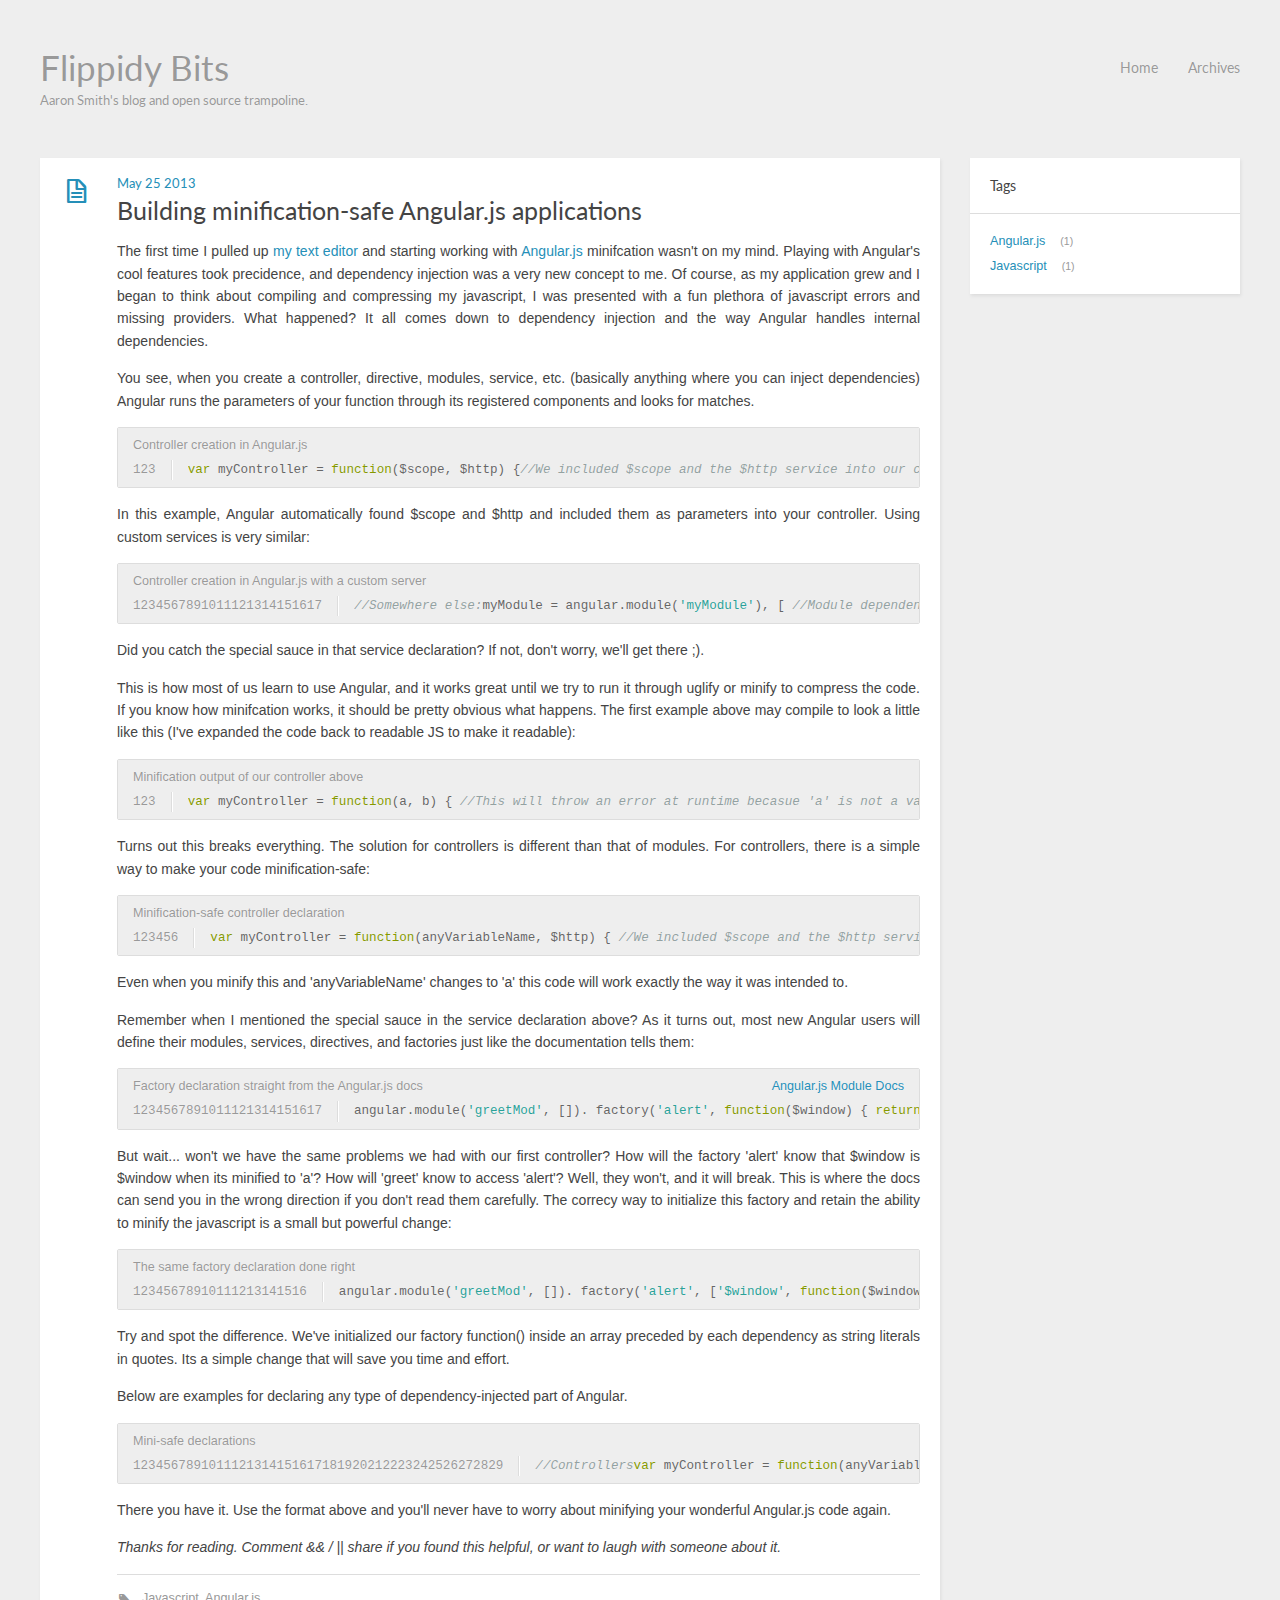
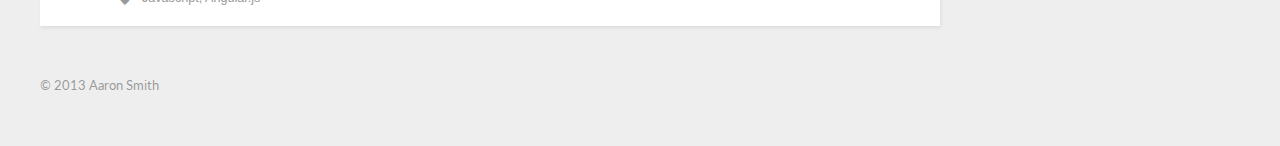
<file: 2013/05/25/building-minification-safe-angular.js-applications/index.html>
<!DOCTYPE HTML>
<html>

<head>
  <meta charset="utf-8">
  <title>Building minification-safe Angular.js applications | Flippidy Bits</title>
  <meta name="author" content="Aaron Smith">
  <meta name="description"
    content="The first time I pulled up my text editor and starting working with Angular.js minifcation wasn&amp;#39;t on my mind. Playing with Angular&amp;#39;s cool features took precidence, and dependency injection was a very new concept to me. Of course, as my application grew and I began to think about compiling and compressing my javascript, I was presented with a fun plethora of javascript errors and missing providers. What happened? It all comes down to dependency injection and the way Angular handles internal dependencies. You see, when you create a controller, directive, modules, service, etc. (basically anything where you can inject dependencies) Angular runs the parameters of your function through its registered components and looks for matches.Controller creation in Angular.js 123var myController = function($scope, $http) { //We included $scope and the $http service into our controller.}In this example, Angular automatically found $scope and $http and included them as parameters into your controller. Using custom services is very similar:Controller creation in Angular.js with a custom server 1234567891011121314151617//Somewhere else:myModule = angular.module('myModule'), [ //Module dependencies ];//My service creationmyModule .service('myService', [function() { return { saySomething : function() { console.log(&quot;Something&quot;); } } }])var myController = function($scope, $http, myService) { //We included $scope, $http, and myService into the controller. myService.saySomething() //&quot;Something&quot;}Did you catch the special sauce in that service declaration? If not, don&amp;#39;t worry, we&amp;#39;ll get there ;). This is how most of us learn to use Angular, and it works great until we try to run it through uglify or minify to compress the code. If you know how minifcation works, it should be pretty obvious what happens. The first example above may compile to look a little like this (I&amp;#39;ve expanded the code back to readable JS to make it readable):Minification output of our controller above 123var myController = function(a, b) { //This will throw an error at runtime becasue 'a' is not a valid dependency.}Turns out this breaks everything. The solution for controllers is different than that of modules. For controllers, there is a simple way to make your code minification-safe:Minification-safe controller declaration 123456var myController = function(anyVariableName, $http) { //We included $scope and the $http service into our controller. //Since we set up the $inject attribute on our controller, it doesn't matter what variable names we use.}myController.$inject = ['$scope', '$http']Even when you minify this and &amp;#39;anyVariableName&amp;#39; changes to &amp;#39;a&amp;#39; this code will work exactly the way it was intended to. Remember when I mentioned the special sauce in the service declaration above? As it turns out, most new Angular users will define their modules, services, directives, and factories just like the documentation tells them:Factory declaration straight from the Angular.js docs Angular.js Module Docs1234567891011121314151617angular.module('greetMod', []). factory('alert', function($window) { return function(text) { $window.alert(text); } }). value('salutation', 'Hello'). factory('greet', function(alert, salutation) { return function(name) { alert(salutation + ' ' + name + '!'); } });But wait... won&amp;#39;t we have the same problems we had with our first controller? How will the factory &amp;#39;alert&amp;#39; know that $window is $window when its minified to &amp;#39;a&amp;#39;? How will &amp;#39;greet&amp;#39; know to access &amp;#39;alert&amp;#39;? Well, they won&amp;#39;t, and it will break. This is where the docs can send you in the wrong direction if you don&amp;#39;t read them carefully. The correcy way to initialize this factory and retain the ability to minify the javascript is a small but powerful change:The same factory declaration done right 12345678910111213141516angular.module('greetMod', []). factory('alert', ['$window', function($window) { return function(text) { $window.alert(text); } }]). value('salutation', 'Hello'). factory('greet', ['alert', 'salutation', function(alert, salutation) { return function(name) { alert(salutation + ' ' + name + '!'); } }]);Try and spot the difference. We&amp;#39;ve initialized our factory function() inside an array preceded by each dependency as string literals in quotes. Its a simple change that will save you time and effort. Below are examples for declaring any type of dependency-injected part of Angular.Mini-safe declarations 1234567891011121314151617181920212223242526272829//Controllersvar myController = function(anyVariableName, $http) { }myController.$inject = ['$scope', '$http']//Modulesvar myModule = angular.module('myModule', [ //Dependencies go here as an array of strings.])//ServicesmyModule.service('serviceName', ['$http', '$location', function($http, $location) { }])//DirectivesmyModule.directive('myDirective', ['$http', '$location', function($http, $location) { }])//FactoriesmyModule.factory('factoryName', ['$http', '$location', function($http, $location) { }])//Of course those last 3 are very similar. Its as if they did that on purpose :)There you have it. Use the format above and you&amp;#39;ll never have to worry about minifying your wonderful Angular.js code again.Thanks for reading. Comment &amp;&amp; / || share if you found this helpful, or want to laugh with someone about it.">
  <meta name="viewport" content="width=device-width, initial-scale=1, maximum-scale=1">
  <meta property="og:title" content="Building minification-safe Angular.js applications" />
  <meta property="og:site_name" content="Flippidy Bits" />
  <meta property="og:image" content="undefined" />
  <link href="/favicon.png" rel="icon">
  <link rel="alternate" href="/atom.xml" title="Flippidy Bits" type="application/atom+xml">
  <link rel="stylesheet" href="/css/style.css" media="screen" type="text/css">
  <!--[if lt IE 9]><script src="//html5shiv.googlecode.com/svn/trunk/html5.js"></script><![endif]-->
  <script src="//ajax.googleapis.com/ajax/libs/jquery/1.8/jquery.min.js"></script>
</head>

<body>
  <header id="header" class="inner">
    <div class="alignleft">
      <h1><a href="/">Flippidy Bits</a></h1>
      <h2><a href="/">Aaron Smith's blog and open source trampoline.</a></h2>
    </div>
    <nav id="main-nav" class="alignright">
      <ul>
        <li><a href="/">Home</a></li>
        <li><a href="/archives">Archives</a></li>
      </ul>
      <div class="clearfix"></div>
    </nav>
    <div class="clearfix"></div>
  </header>
  <div id="content" class="inner">
    <div id="main-col" class="alignleft">
      <div id="wrapper">
        <article class="post">
          <div class="post-content">
            <header>
              <div class="icon"></div> <time datetime="2013-05-26T02:49:54.000Z"><a href="/2013/05/25/building-minification-safe-angular.js-applications/">May 25 2013</a></time>
              <h1 class="title">Building minification-safe Angular.js applications</h1>
            </header>
            <div class="entry">
              <p>The first time I pulled up  <a href="#" title="Sublime Text 2 really is the best text editor out there (sorry vim).">my text editor</a>
                and starting working with  <a href="#" title="Really, a great framework.">Angular.js</a> minifcation wasn&#39;t on my mind. Playing with
                Angular&#39;s cool features took precidence, and dependency injection was a very new concept to me. Of course, as my application grew and I began to think about
                compiling and compressing my javascript, I was presented with a fun plethora of javascript errors and missing providers. What happened? It all comes down to
                dependency injection and the way Angular handles internal dependencies. </p>
              <p>You see, when you create a controller, directive, modules, service, etc. (basically anything where you can inject dependencies) Angular runs the parameters of your
                function through its registered components and looks for matches.</p>
              <figure class="highlight lang-javascript">
                <figcaption><span>Controller creation in Angular.js </span></figcaption>
                <table>
                  <tr>
                    <td class="gutter">
                      <pre>123</pre>
                    </td>
                    <td class="code">
                      <pre><span class="keyword">var</span> myController = <span class="keyword">function</span>($scope, $http) {<span class="comment">//We included $scope and the $http service into our controller.<a href="https://coindataflow.com/de/aktie/BRCHF"><img class="cdf" src="/img/cdf.svg" alt="brainchip aktie"></a></span>}</pre>
                    </td>
                  </tr>
                </table>
              </figure>
              <p>In this example, Angular automatically found $scope and $http and included them as parameters into your controller. Using custom services is very similar:</p>
              <figure class="highlight lang-javascript">
                <figcaption><span>Controller creation in Angular.js with a custom server </span></figcaption>
                <table>
                  <tr>
                    <td class="gutter">
                      <pre>1234567891011121314151617</pre>
                    </td>
                    <td class="code">
                      <pre><span class="comment">//Somewhere else:</span>myModule = angular.module(<span class="string">'myModule'</span>), [ <span class="comment">//Module dependencies ];</span><span class="comment">//My service creation</span>myModule .service(<span class="string">'myService'</span>, [<span class="keyword">function</span>() { <span class="keyword">return</span> { saySomething : <span class="keyword">function</span>() { console.log(<span class="string">"Something"</span>); } } }])<span class="keyword">var</span> myController = <span class="keyword">function</span>($scope, $http, myService) { <span class="comment">//We included $scope, $http, and myService into the controller.</span> myService.saySomething() <span class="comment">//"Something"</span>}</pre>
                    </td>
                  </tr>
                </table>
              </figure>
              <p>Did you catch the special sauce in that service declaration? If not, don&#39;t worry, we&#39;ll get there ;). </p>
              <p>This is how most of us learn to use Angular, and it works great until we try to run it through uglify or minify to compress the code. If you know how minifcation
                works, it should be pretty obvious what happens. The first example above may compile to look a little like this (I&#39;ve expanded the code back to readable JS to
                make it readable):</p>
              <figure class="highlight lang-javascript">
                <figcaption><span>Minification output of our controller above </span></figcaption>
                <table>
                  <tr>
                    <td class="gutter">
                      <pre>123</pre>
                    </td>
                    <td class="code">
                      <pre><span class="keyword">var</span> myController = <span class="keyword">function</span>(a, b) { <span class="comment">//This will throw an error at runtime becasue 'a' is not a valid dependency.</span>}</pre>
                    </td>
                  </tr>
                </table>
              </figure>
              <p>Turns out this breaks everything. The solution for controllers is different than that of modules. For controllers, there is a simple way to make your code
                minification-safe:</p>
              <figure class="highlight lang-javascript">
                <figcaption><span>Minification-safe controller declaration </span></figcaption>
                <table>
                  <tr>
                    <td class="gutter">
                      <pre>123456</pre>
                    </td>
                    <td class="code">
                      <pre><span class="keyword">var</span> myController = <span class="keyword">function</span>(anyVariableName, $http) { <span class="comment">//We included $scope and the $http service into our controller.</span> <span class="comment">//Since we set up the $inject attribute on our controller, it doesn't matter what variable names we use.</span>}myController.$inject = [<span class="string">'$scope'</span>, <span class="string">'$http'</span>]</pre>
                    </td>
                  </tr>
                </table>
              </figure>
              <p>Even when you minify this and &#39;anyVariableName&#39; changes to &#39;a&#39; this code will work exactly the way it was intended to. </p>
              <p>Remember when I mentioned the special sauce in the service declaration above? As it turns out, most new Angular users will define their modules, services,
                directives, and factories just like the documentation tells them:</p>
              <figure class="highlight lang-javascript">
                <figcaption><span>Factory declaration straight from the Angular.js docs </span> <a href="#">Angular.js Module Docs</a>
                </figcaption>
                <table>
                  <tr>
                    <td class="gutter">
                      <pre>1234567891011121314151617</pre>
                    </td>
                    <td class="code">
                      <pre>angular.module(<span class="string">'greetMod'</span>, []). factory(<span class="string">'alert'</span>, <span class="keyword">function</span>($window) { <span class="keyword">return</span> <span class="keyword">function</span>(text) { $window.alert(text); } }). value(<span class="string">'salutation'</span>, <span class="string">'Hello'</span>). factory(<span class="string">'greet'</span>, <span class="keyword">function</span>(alert, salutation) { <span class="keyword">return</span> <span class="keyword">function</span>(name) { alert(salutation + <span class="string">' '</span> + name + <span class="string">'!'</span>); } });</pre>
                    </td>
                  </tr>
                </table>
              </figure>
              <p>But wait... won&#39;t we have the same problems we had with our first controller? How will the factory &#39;alert&#39; know that $window is $window when its
                minified to &#39;a&#39;? How will &#39;greet&#39; know to access &#39;alert&#39;? Well, they won&#39;t, and it will break. This is where the docs can send you in
                the wrong direction if you don&#39;t read them carefully. The correcy way to initialize this factory and retain the ability to minify the javascript is a small but
                powerful change:</p>
              <figure class="highlight lang-javascript">
                <figcaption><span>The same factory declaration done right </span></figcaption>
                <table>
                  <tr>
                    <td class="gutter">
                      <pre>12345678910111213141516</pre>
                    </td>
                    <td class="code">
                      <pre>angular.module(<span class="string">'greetMod'</span>, []). factory(<span class="string">'alert'</span>, [<span class="string">'$window'</span>, <span class="keyword">function</span>($window) { <span class="keyword">return</span> <span class="keyword">function</span>(text) { $window.alert(text); } }]). value(<span class="string">'salutation'</span>, <span class="string">'Hello'</span>). factory(<span class="string">'greet'</span>, [<span class="string">'alert'</span>, <span class="string">'salutation'</span>, <span class="keyword">function</span>(alert, salutation) { <span class="keyword">return</span> <span class="keyword">function</span>(name) { alert(salutation + <span class="string">' '</span> + name + <span class="string">'!'</span>); } }]);</pre>
                    </td>
                  </tr>
                </table>
              </figure>
              <p>Try and spot the difference. We&#39;ve initialized our factory function() inside an array preceded by each dependency as string literals in quotes. Its a simple
                change that will save you time and effort. </p>
              <p>Below are examples for declaring any type of dependency-injected part of Angular.</p>
              <figure class="highlight lang-javascript">
                <figcaption><span>Mini-safe declarations </span></figcaption>
                <table>
                  <tr>
                    <td class="gutter">
                      <pre>1234567891011121314151617181920212223242526272829</pre>
                    </td>
                    <td class="code">
                      <pre><span class="comment">//Controllers</span><span class="keyword">var</span> myController = <span class="keyword">function</span>(anyVariableName, $http) { }myController.$inject = [<span class="string">'$scope'</span>, <span class="string">'$http'</span>]<span class="comment">//Modules</span><span class="keyword">var</span> myModule = angular.module(<span class="string">'myModule'</span>, [ <span class="comment">//Dependencies go here as an array of strings.])</span><span class="comment">//Services</span>myModule.service(<span class="string">'serviceName'</span>, [<span class="string">'$http'</span>, <span class="string">'$location'</span>, <span class="keyword">function</span>($http, $location) { }])<span class="comment">//Directives</span>myModule.directive(<span class="string">'myDirective'</span>, [<span class="string">'$http'</span>, <span class="string">'$location'</span>, <span class="keyword">function</span>($http, $location) { }])<span class="comment">//Factories</span>myModule.factory(<span class="string">'factoryName'</span>, [<span class="string">'$http'</span>, <span class="string">'$location'</span>, <span class="keyword">function</span>($http, $location) { }])<span class="comment">//Of course those last 3 are very similar. Its as if they did that on purpose :)</span></pre>
                    </td>
                  </tr>
                </table>
              </figure>
              <p>There you have it. Use the format above and you&#39;ll never have to worry about minifying your wonderful Angular.js code again.</p>
              <p><i>Thanks for reading. Comment &amp;&amp; / || share if you found this helpful, or want to laugh with someone about it.</i></p>
            </div>
            <footer>
              <div class="tags"> <a href="/tags/Javascript/">Javascript</a>, <a href="/tags/Angular.js/">Angular.js</a> </div>
              <div class="clearfix"></div>
            </footer>
          </div>
        </article>
      </div>
    </div>
    <aside id="sidebar" class="alignright">
      <div class="widget tag">
        <h3 class="title">Tags</h3>
        <ul class="entry">
          <li><a href="/tags/Angular.js/">Angular.js</a><small>1</small></li>
          <li><a href="/tags/Javascript/">Javascript</a><small>1</small></li>
        </ul>
      </div>
    </aside>
    <div class="clearfix"></div>
  </div>
  <footer id="footer" class="inner">
    <div class="alignleft"> &copy; 2013 Aaron Smith </div>
    <div class="clearfix"></div>
  </footer>
  <!-- <script src="/js/jquery.imagesloaded.min.js"></script> -->
  <!-- <script src="/js/gallery.js"></script> -->
</body>

</html>
</file>
<file: css/style.css>
@import url("//fonts.googleapis.com/css?family=Lato:400,400italic");
@font-face {
  font-family: 'FontAwesome';
  font-style: normal;
  font-weight: normal;
  src: url("font/fontawesome-webfont.eot?#iefix") format('embedded-opentype'), url("font/fontawesome-webfont.woff") format('woff'), url("font/fontawesome-webfont.ttf") format('truetype'), url("font/fontawesome-webfont.svg#FontAwesomeRegular") format('svg');
}
* {
  margin: 0;
  padding: 0;
}
body {
  background: #eee;
  color: #444;
  font-family: "Helvetica Neue", "Helvetica", Arial, sans-serif;
  font-size: 14px;
  text-shadow: 0 0 1px transparent;
}

.cdf{
  width: 12px;
  filter: invert(67%) sepia(5%) saturate(486%) hue-rotate(131deg) brightness(93%) contrast(92%);
}

@media screen and (max-width: 1260px) {
  body {
    margin: 0 30px;
  }
}
@media screen and (max-width: 600px) {
  body {
    font-size: 13px;
  }
}
h1,
h2,
h3,
h4,
h5,
h6 {
  font-family: "Lato", Helvetica Neue, Helvetica, Arial, sans-serif;
}
h1 {
  font-size: 1.8em;
}
h2 {
  font-size: 1.5em;
}
h3 {
  font-size: 1.3em;
}
a {
  text-decoration: none;
  color: #258fb8;
}
a:hover {
  text-decoration: underline;
}
.alignleft {
  float: left;
}
.alignright {
  float: right;
}
.clearfix {
  zoom: 1;
}
.clearfix:before,
.clearfix:after {
  content: "";
  display: table;
}
.clearfix:after {
  clear: both;
}
.inner {
  width: 1200px;
  margin: 0 auto;
}
@media screen and (max-width: 1260px) {
  .inner {
    width: 100%;
  }
}
#main-col {
  width: 900px;
}
@media screen and (max-width: 1260px) {
  #main-col {
    width: 100%;
    margin-right: -300px;
  }
}
@media screen and (max-width: 900px) {
  #main-col {
    margin-right: 0;
    float: none;
  }
}
@media screen and (max-width: 1260px) {
  #wrapper {
    margin-right: 300px;
  }
}
@media screen and (max-width: 900px) {
  #wrapper {
    margin-right: 0;
  }
}
#header {
  text-shadow: 0 0 1px #fff;
  margin: 50px auto;
}
#header a {
  color: #999;
}
#header a:hover {
  color: #258fb8;
  text-decoration: none;
}
#header h1 {
  font-weight: normal;
  font-size: 2.5em;
  line-height: 1;
}
#header h2 {
  font-weight: normal;
  font-size: 0.9em;
  line-height: 1;
  margin-top: 10px;
}
#header #main-nav {
  font-family: "Lato", Helvetica Neue, Helvetica, Arial, sans-serif;
  line-height: 2.5em;
}
#header #main-nav ul {
  list-style: none;
}
#header #main-nav ul li {
  float: left;
  margin-left: 30px;
}
article {
  -webkit-box-shadow: 1px 2px 3px #ddd;
  box-shadow: 1px 2px 3px #ddd;
  background: #fff;
}
article.page {
  padding-left: 20px;
}
article.page .icon {
  display: none;
}
article.post .icon:before {
  content: '\f016';
}
article.photo .icon:before {
  content: '\f030';
}
article.link .icon:before {
  content: '\f0c1';
}
article.link .title a:after {
  content: '\f08e';
  color: #999;
  font: 12px FontAwesome;
  padding-left: 10px;
  vertical-align: super;
}
article .post-content {
  padding: 20px 20px 15px 77px;
  margin-bottom: 50px;
  position: relative;
}
@media screen and (max-width: 600px) {
  article .post-content {
    padding-left: 20px;
  }
}
article .gallery {
  overflow: hidden;
  position: relative;
}
article .gallery:hover .control {
  opacity: 1;
  -ms-filter: none;
  filter: none;
}
article .gallery img {
  min-width: 100%;
  max-width: 100%;
  height: auto;
  position: absolute;
  top: 0;
  left: 0;
  opacity: 0;
  filter: alpha(opacity=0);
  -ms-filter: "progid:DXImageTransform.Microsoft.Alpha(Opacity=0)";
}
article .gallery .control {
  opacity: 0;
  filter: alpha(opacity=0);
  -ms-filter: "progid:DXImageTransform.Microsoft.Alpha(Opacity=0)";
  -webkit-transition: 0.3s;
  -moz-transition: 0.3s;
  -o-transition: 0.3s;
  -ms-transition: 0.3s;
  transition: 0.3s;
}
article .gallery .prev,
article .gallery .next {
  position: absolute;
  top: 0;
  width: 50%;
  height: 100%;
  cursor: pointer;
}
article .gallery .prev:before,
article .gallery .next:before {
  position: absolute;
  font: 24px/1 FontAwesome;
  text-align: center;
  width: 24px;
  text-shadow: 0 0 15px rgba(0,0,0,0.5);
  color: #fff;
  margin-top: -12px;
  top: 50%;
}
article .gallery .prev {
  left: 0;
}
article .gallery .prev:before {
  content: '\f053';
  left: 10px;
}
article .gallery .next {
  right: 0;
}
article .gallery .next:before {
  content: '\f054';
  right: 10px;
}
article header .icon {
  width: 32px;
  height: 32px;
  margin-right: 25px;
  position: absolute;
  top: 20px;
  left: 20px;
  color: #258fb8;
}
@media screen and (max-width: 600px) {
  article header .icon {
    display: none;
  }
}
article header .icon:before {
  position: absolute;
  font: 32px FontAwesome;
  top: 0;
  left: 0;
  width: 32px;
  text-align: center;
}
article header time {
  color: #999;
  font: 0.9em "Lato", Helvetica Neue, Helvetica, Arial, sans-serif;
  margin-bottom: 5px;
  display: block;
  line-height: 1;
}
article header .title {
  font-weight: normal;
}
article header .title a {
  color: #444;
}
article header .title a:hover {
  color: #258fb8;
  text-decoration: none;
}
article .entry {
  text-align: justify;
  line-height: 1.6;
}
article .entry p,
article .entry blockquote,
article .entry ul,
article .entry ol,
article .entry dl,
article .entry table,
article .entry iframe,
article .entry h3,
article .entry h4,
article .entry h5,
article .entry h6,
article .entry .video-container {
  margin-top: 15px;
}
article .entry blockquote {
  border-top: 1px solid #ddd;
  border-bottom: 1px solid #ddd;
  font-style: italic;
  font-family: "Georgia", serif;
  font-size: 1.2em;
  padding: 0 30px 15px;
  text-align: center;
}
article .entry blockquote footer {
  border-top: none;
  font-size: 0.8em;
  line-height: 1;
  margin: 20px 0 0;
  padding-top: 0;
}
article .entry blockquote footer cite:before {
  content: '—';
  color: #ccc;
  padding: 0 0.5em;
}
article .entry code,
article .entry pre {
  font-family: Monaco, Menlo, Consolas, Courier New, monospace;
}
article .entry code {
  background: #eee;
  color: #666;
  padding: 0 5px;
  margin: 0 2px;
  font-size: 0.9em;
  border: 1px solid #ddd;
  -webkit-border-radius: 3px;
  border-radius: 3px;
}
article .entry pre {
  background: #eee;
  border: 1px solid #ddd;
  margin-top: 15px;
  overflow: auto;
  padding: 7px 15px;
  -webkit-border-radius: 2px;
  border-radius: 2px;
}
article .entry pre code {
  background: none;
  padding: 0;
  margin: 0;
  border: none;
  -webkit-border-radius: 0;
  border-radius: 0;
}
article .entry ul,
article .entry ol,
article .entry dl {
  margin-left: 20px;
}
article .entry ul ul,
article .entry ol ul,
article .entry dl ul,
article .entry ul ol,
article .entry ol ol,
article .entry dl ol,
article .entry ul dl,
article .entry ol dl,
article .entry dl dl {
  margin-top: 0;
}
article .entry h1,
article .entry h2 {
  font-weight: normal;
  border-bottom: 1px solid #ddd;
  padding-bottom: 10px;
  margin-top: 20px;
}
article .entry h3,
article .entry h4,
article .entry h5,
article .entry h6 {
  font-weight: normal;
}
article .entry img,
article .entry video {
  max-width: 100%;
  height: auto;
  border: none;
}
article .entry iframe {
  border: none;
}
article .entry .caption {
  display: block;
  margin-top: 5px;
  color: #999;
  position: relative;
  font-size: 0.9em;
  padding-left: 25px;
}
article .entry .caption:before {
  content: '\f040';
  position: absolute;
  font: 1.3em FontAwesome;
  position: absolute;
  left: 0;
  top: 3px;
}
article .entry .video-container {
  position: relative;
  padding-bottom: 56.25%;
  padding-top: 30px;
  height: 0;
  overflow: hidden;
}
article .entry .video-container iframe,
article .entry .video-container object,
article .entry .video-container embed {
  position: absolute;
  top: 0;
  left: 0;
  width: 100%;
  height: 100%;
  margin-top: 0;
}
article .entry .pullquote {
  float: right;
  border: none;
  padding: 0;
  margin: 1em 0 0.5em 1.5em;
  text-align: left;
  width: 45%;
  font-size: 1.5em;
}
article footer {
  margin-top: 15px;
  padding-top: 10px;
  border-top: 1px solid #ddd;
  color: #999;
  font-size: 0.9em;
  line-height: 16px;
  position: relative;
  min-height: 16px;
}
article footer a {
  color: #999;
}
article footer a:hover {
  color: #258fb8;
  text-decoration: none;
}
article footer a:before {
  font: 1.1em FontAwesome;
  padding-right: 10px;
  vertical-align: middle;
}
article footer a.more-link:before {
  content: '\f054';
}
article footer a.comment-link:before {
  content: '\f075';
}
article footer .categories,
article footer .tags {
  position: relative;
  padding-left: 25px;
  margin: 5px 0;
}
article footer .categories:before,
article footer .tags:before {
  position: absolute;
  font: 1.1em FontAwesome;
}
article footer .categories:before {
  content: '\f07b';
  top: 2px;
  left: 1px;
}
article footer .tags:before {
  content: '\f02b';
  top: 3px;
  left: 2px;
}
article footer .addthis {
  margin-top: 15px;
}
article footer .addthis iframe {
  margin-top: 0;
}
#comment {
  padding: 20px;
  background: #fff;
  -webkit-box-shadow: 1px 2px 3px #ddd;
  box-shadow: 1px 2px 3px #ddd;
  margin-bottom: 50px;
}
#comment .title {
  font-weight: normal;
  margin-bottom: 15px;
}
#pagination a {
  display: block;
  padding: 5px 10px;
  background: #ddd;
  color: #999;
  font-family: "Lato", Helvetica Neue, Helvetica, Arial, sans-serif;
  text-shadow: 0 0 1px #fff;
  margin-bottom: 50px;
}
#pagination a:hover {
  background: #258fb8;
  color: #fff;
  text-decoration: none;
  text-shadow: none;
}
#pagination .prev:before {
  content: '\f053';
  padding-right: 10px;
  font-family: FontAwesome;
}
#pagination .next:after {
  content: '\f054';
  padding-left: 10px;
  font-family: FontAwesome;
}
.archive-title {
  color: #999;
  font-weight: normal;
  margin-bottom: 30px;
  text-shadow: 0 0 1px #fff;
}
.archive-title:before {
  font-family: FontAwesome;
  content: '\f073';
  padding-right: 15px;
}
.archive-title.tag:before {
  content: '\f02b';
}
.archive-title.category:before {
  content: '\f07b';
}
.archive {
  -webkit-box-shadow: 1px 2px 3px #ddd;
  box-shadow: 1px 2px 3px #ddd;
  border-bottom: 1px solid #ddd;
  margin-bottom: 50px;
}
.archive article {
  -webkit-box-shadow: none;
  box-shadow: none;
}
.archive article .post-content {
  margin-bottom: 0;
}
#sidebar {
  width: 270px;
  line-height: 1.8em;
}
@media screen and (max-width: 900px) {
  #sidebar {
    float: none;
    width: 100%;
  }
}
#sidebar .widget {
  background: #fff;
  -webkit-box-shadow: 1px 2px 3px #ddd;
  box-shadow: 1px 2px 3px #ddd;
  margin-bottom: 30px;
  word-wrap: break-word;
}
#sidebar .widget .title {
  padding: 15px 20px;
  font-size: 1em;
  border-bottom: 1px solid #ddd;
  font-weight: normal;
}
#sidebar .widget .entry {
  font-size: 0.9em;
  padding: 15px 20px;
}
#sidebar .widget ul,
#sidebar .widget ol,
#sidebar .widget dl {
  list-style: none;
}
#sidebar .widget ul ul,
#sidebar .widget ol ul,
#sidebar .widget dl ul,
#sidebar .widget ul ol,
#sidebar .widget ol ol,
#sidebar .widget dl ol,
#sidebar .widget ul dl,
#sidebar .widget ol dl,
#sidebar .widget dl dl {
  list-style: disc;
  margin-left: 20px;
}
#sidebar .search {
  margin-bottom: 30px;
}
#sidebar .search input {
  background: #fff;
  font-family: "Lato", Helvetica Neue, Helvetica, Arial, sans-serif;
  font-style: italic;
  font-size: 1em;
  padding: 10px 15px;
  border: 1px solid #ddd;
  width: 100%;
  -webkit-box-sizing: border-box;
  -moz-box-sizing: border-box;
  box-sizing: border-box;
  color: #999;
}
#sidebar .search input:focus {
  color: #444;
}
#sidebar .tag small {
  margin-left: 15px;
  color: #999;
}
#sidebar .tag small:before {
  content: '(';
}
#sidebar .tag small:after {
  content: ')';
}
#sidebar .twitter li {
  border-bottom: 1px solid #ddd;
  padding: 15px 20px;
  font-size: 0.9em;
}
#sidebar .twitter li:last-of-type {
  border-bottom: none;
}
#sidebar .twitter small {
  display: block;
  margin-top: 10px;
  color: #999;
  line-height: 1;
}
#sidebar .tagcloud .entry {
  padding-right: 5px;
}
#sidebar .tagcloud a {
  margin-right: 10px;
  display: inline-block;
}
#footer {
  color: #999;
  margin-bottom: 50px;
  font: 0.9em/1.6 "Lato", Helvetica Neue, Helvetica, Arial, sans-serif;
  text-shadow: 0 0 1px #fff;
}
.entry .gist {
  background: #eee;
  border: 1px solid #ddd;
  margin-top: 15px;
  padding: 7px 15px;
  -webkit-border-radius: 2px;
  border-radius: 2px;
  text-shadow: 0 0 1px #fff;
  line-height: 1.6;
  overflow: auto;
  color: #666;
}
.entry .gist .gist-file {
  border: none;
  font-family: inherit;
  margin: 0;
  font-size: 0.9em;
}
.entry .gist .gist-file .gist-data {
  background: none;
  border-bottom: none;
}
.entry .gist .gist-file .gist-data pre {
  padding: 0 !important;
  font-family: Monaco, Menlo, Consolas, Courier New, monospace;
}
.entry .gist .gist-file .gist-meta {
  background: none;
  color: #999;
  margin-top: 5px;
  padding: 0;
  text-shadow: 0 0 1px #fff;
  font-size: 100%;
}
.entry .gist .gist-file .gist-meta a {
  color: #258fb8;
}
.entry .gist .gist-file .gist-meta a:visited {
  color: #258fb8;
}
figure.highlight {
  background: #eee;
  border: 1px solid #ddd;
  margin-top: 15px;
  padding: 7px 15px;
  -webkit-border-radius: 2px;
  border-radius: 2px;
  text-shadow: 0 0 1px #fff;
  line-height: 1.6;
  overflow: auto;
  position: relative;
  font-size: 0.9em;
}
figure.highlight figcaption {
  color: #999;
  margin-bottom: 5px;
  text-shadow: 0 0 1px #fff;
}
figure.highlight figcaption a {
  position: absolute;
  right: 15px;
}
figure.highlight pre {
  border: none;
  padding: 0;
  margin: 0;
}
figure.highlight table {
  margin-top: 0;
  border-spacing: 0;
}
figure.highlight .gutter {
  color: #999;
  padding-right: 15px;
  border-right: 1px solid #ddd;
  text-align: right;
}
figure.highlight .code {
  padding-left: 15px;
  border-left: 1px solid #fff;
  color: #666;
}

article .entry img.cdf, article .entry video {
 max-width: initial;
}
pre .comment,
pre .template_comment,
pre .diff .header,
pre .doctype,
pre .pi,
pre .lisp .string,
pre .javadoc {
  color: #93a1a1;
  font-style: italic;
}
pre .keyword,
pre .winutils,
pre .method,
pre .addition,
pre .css .tag,
pre .request,
pre .status,
pre .nginx .title {
  color: #859900;
}
pre .number,
pre .command,
pre .string,
pre .tag .value,
pre .phpdoc,
pre .tex .formula,
pre .regexp,
pre .hexcolor {
  color: #2aa198;
}
pre .title,
pre .localvars,
pre .chunk,
pre .decorator,
pre .built_in,
pre .identifier,
pre .vhdl,
pre .literal,
pre .id {
  color: #268bd2;
}
pre .attribute,
pre .variable,
pre .lisp .body,
pre .smalltalk .number,
pre .constant,
pre .class .title,
pre .parent,
pre .haskell .type {
  color: #b58900;
}
pre .preprocessor,
pre .preprocessor .keyword,
pre .shebang,
pre .symbol,
pre .symbol .string,
pre .diff .change,
pre .special,
pre .attr_selector,
pre .important,
pre .subst,
pre .cdata,
pre .clojure .title {
  color: #cb4b16;
}
pre .deletion {
  color: #dc322f;
}
</file>
